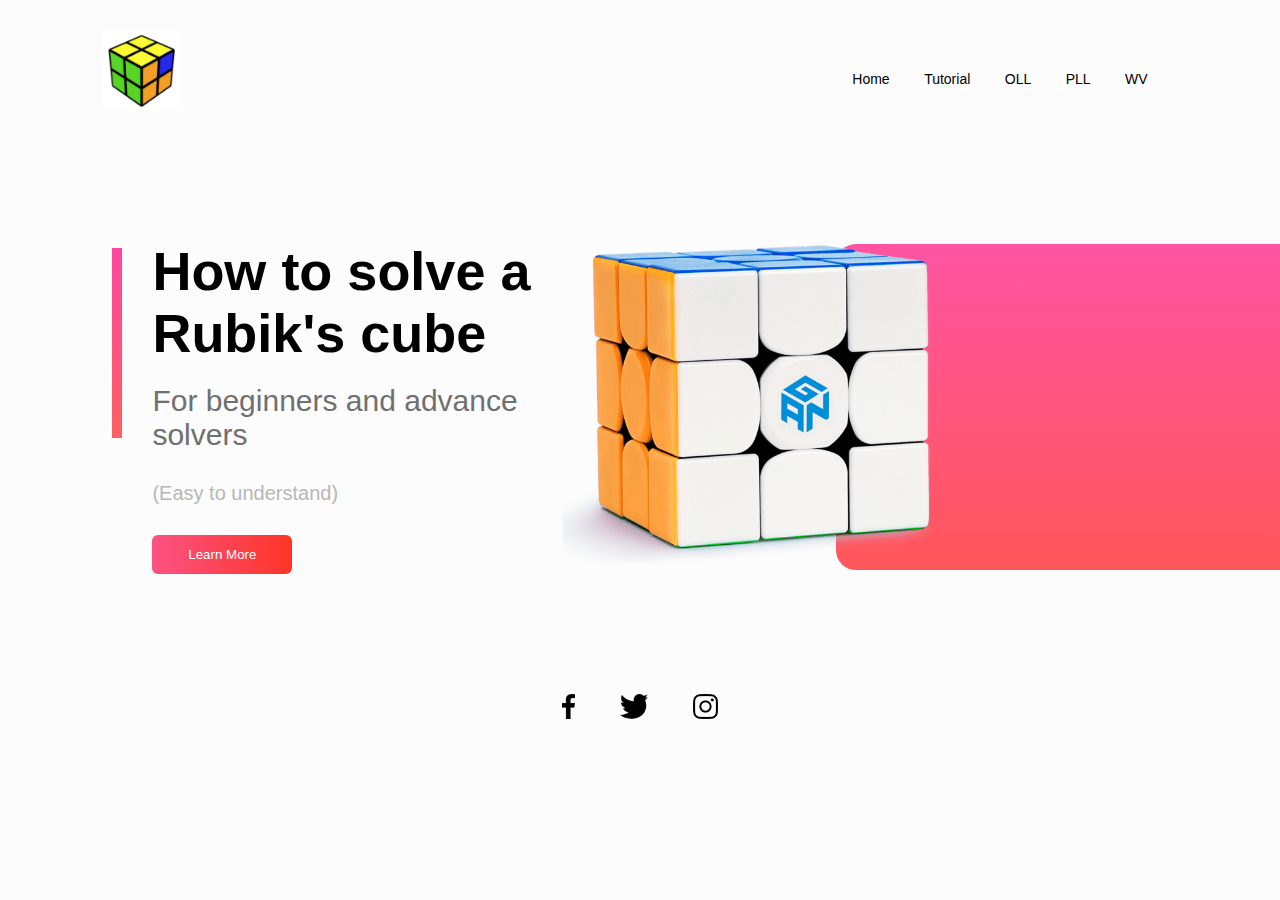
<file: index.html>
<!DOCTYPE html>
<html>
<head>
    <meta name="viewport" content="width=device-width, initial-scale=1.0">
    <title>Rubiks Web</title>
    <link rel="stylesheet" href="style.css">
</head>
<body>
    <div class="container">
        <div class="navbar">
            <img src="img/logo.png" class="logo">
            <nav>
                <ul id="menuList">
                    <li><a href="index.html">Home</a></li>
                    <li><a href="CFOP.html">Tutorial</a></li>
                    <li><a href="oll.html">OLL</a></li>
                    <li><a href="pll.html">PLL</a></li>
                    <li><a href="wv.html">WV</a></li>
                </ul>
            </nav>
            <img src="img/menu.png" class="menu-icon" 
            onclick="togglemenu()">
        </div>

        <div class="row">
            <div class="col-1">
                <h2>How to solve a<br> Rubik's cube</h2>
                <h3>For beginners and advance solvers</h3>
                <p>(Easy to understand)</p>
                <a href="https://www.youtube.com/c/JPerm"><button type="button">Learn More<img src="img/arrow.png"></button></a>
            </div>
            <div class="col-2">
                <img src="img/rubik.png" class="rubik">
                <div class="color-box"></div>
            </div>
        </div>

        <div class="social-links">
            <a href="https://id-id.facebook.com/JPermCubing/"><img src="img/facebook.png"></a>
            <a href="https://twitter.com/jpermofficial?lang=en"><img src="img/tw.png"></a>
            <a href="https://www.instagram.com/jpermofficial/?hl=en"><img src="img/instagram.png"></a>
        </div>



    <script>

        var menuList = document.getElementById("menuList");

        menuList.style.maxHeight = "0px";

        function togglemenu()
        {

            if(menuList.style.maxHeight == "0px")
                {
                    menuList.style.maxHeight = "130px";
                }
            else 
                {
                    menuList.style.maxHeight = "0px";
                }
        }
        
    </script>

</body>
</html>
</file>
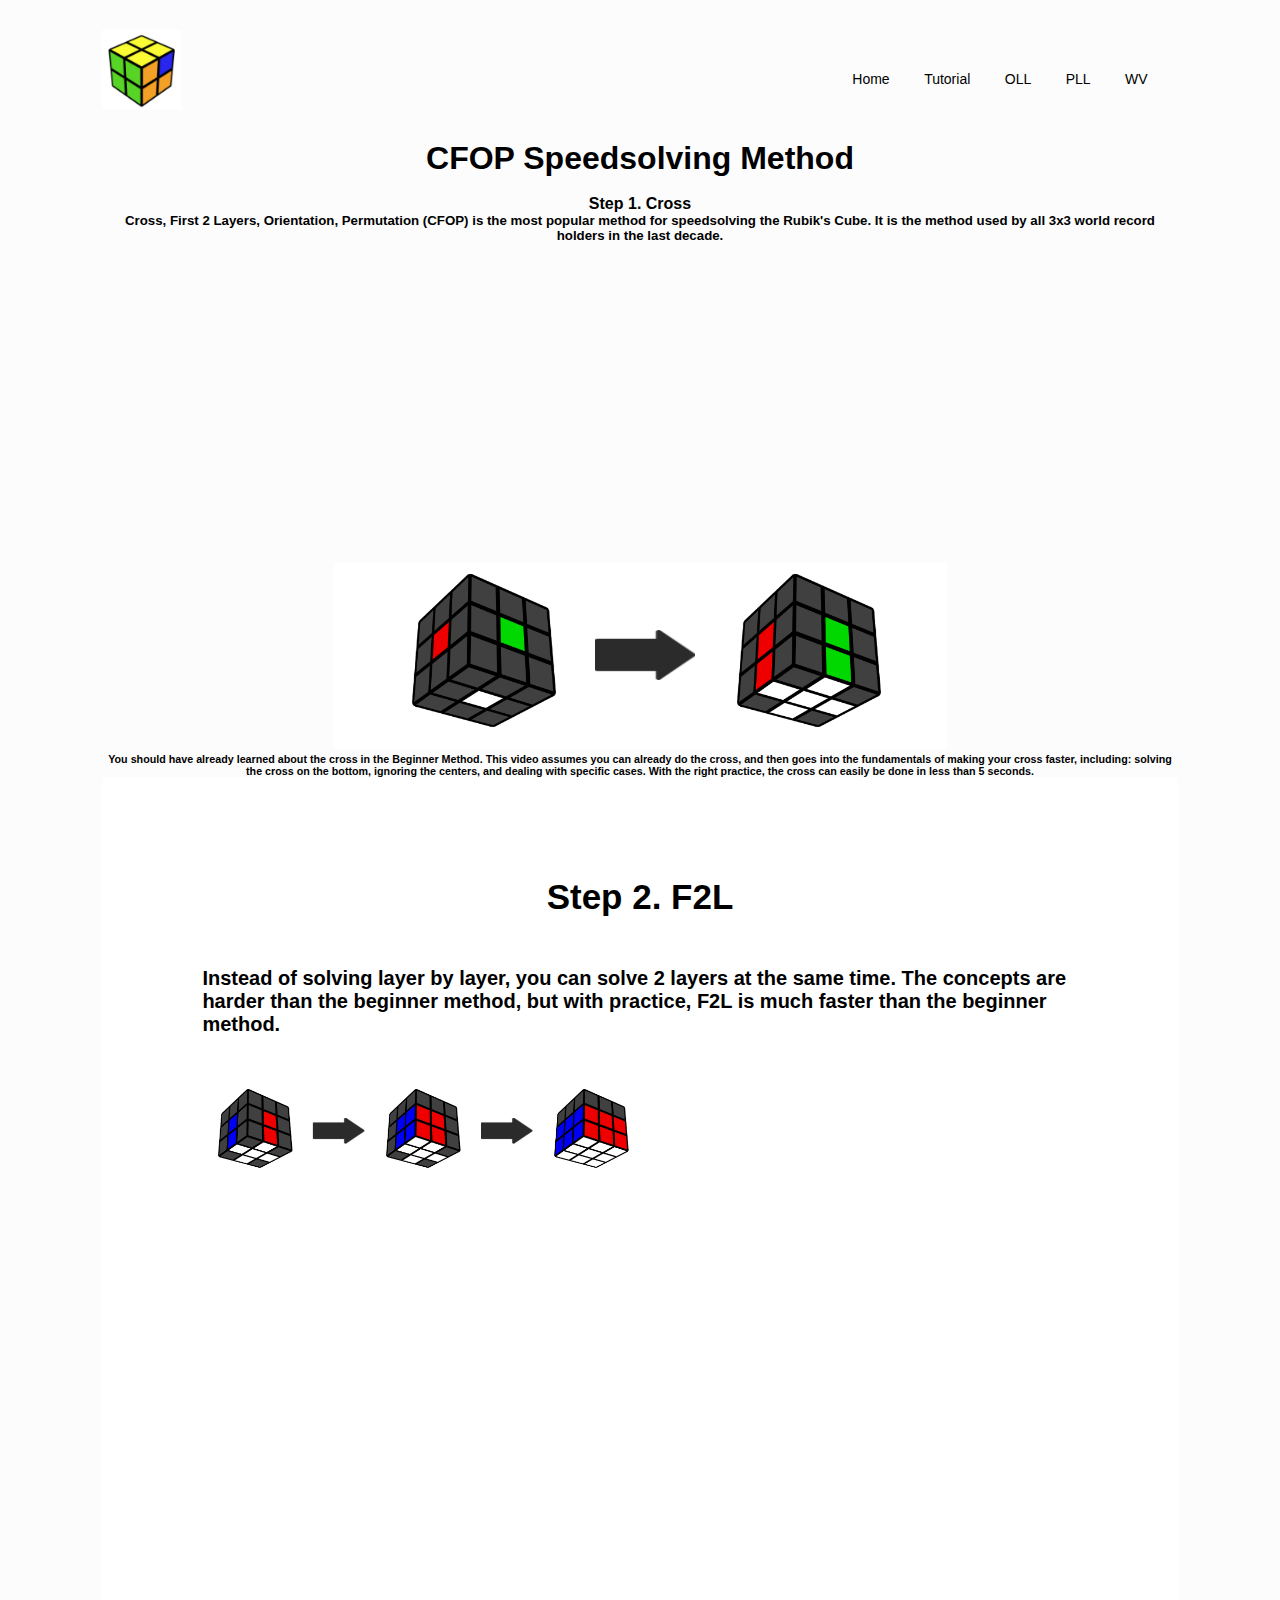
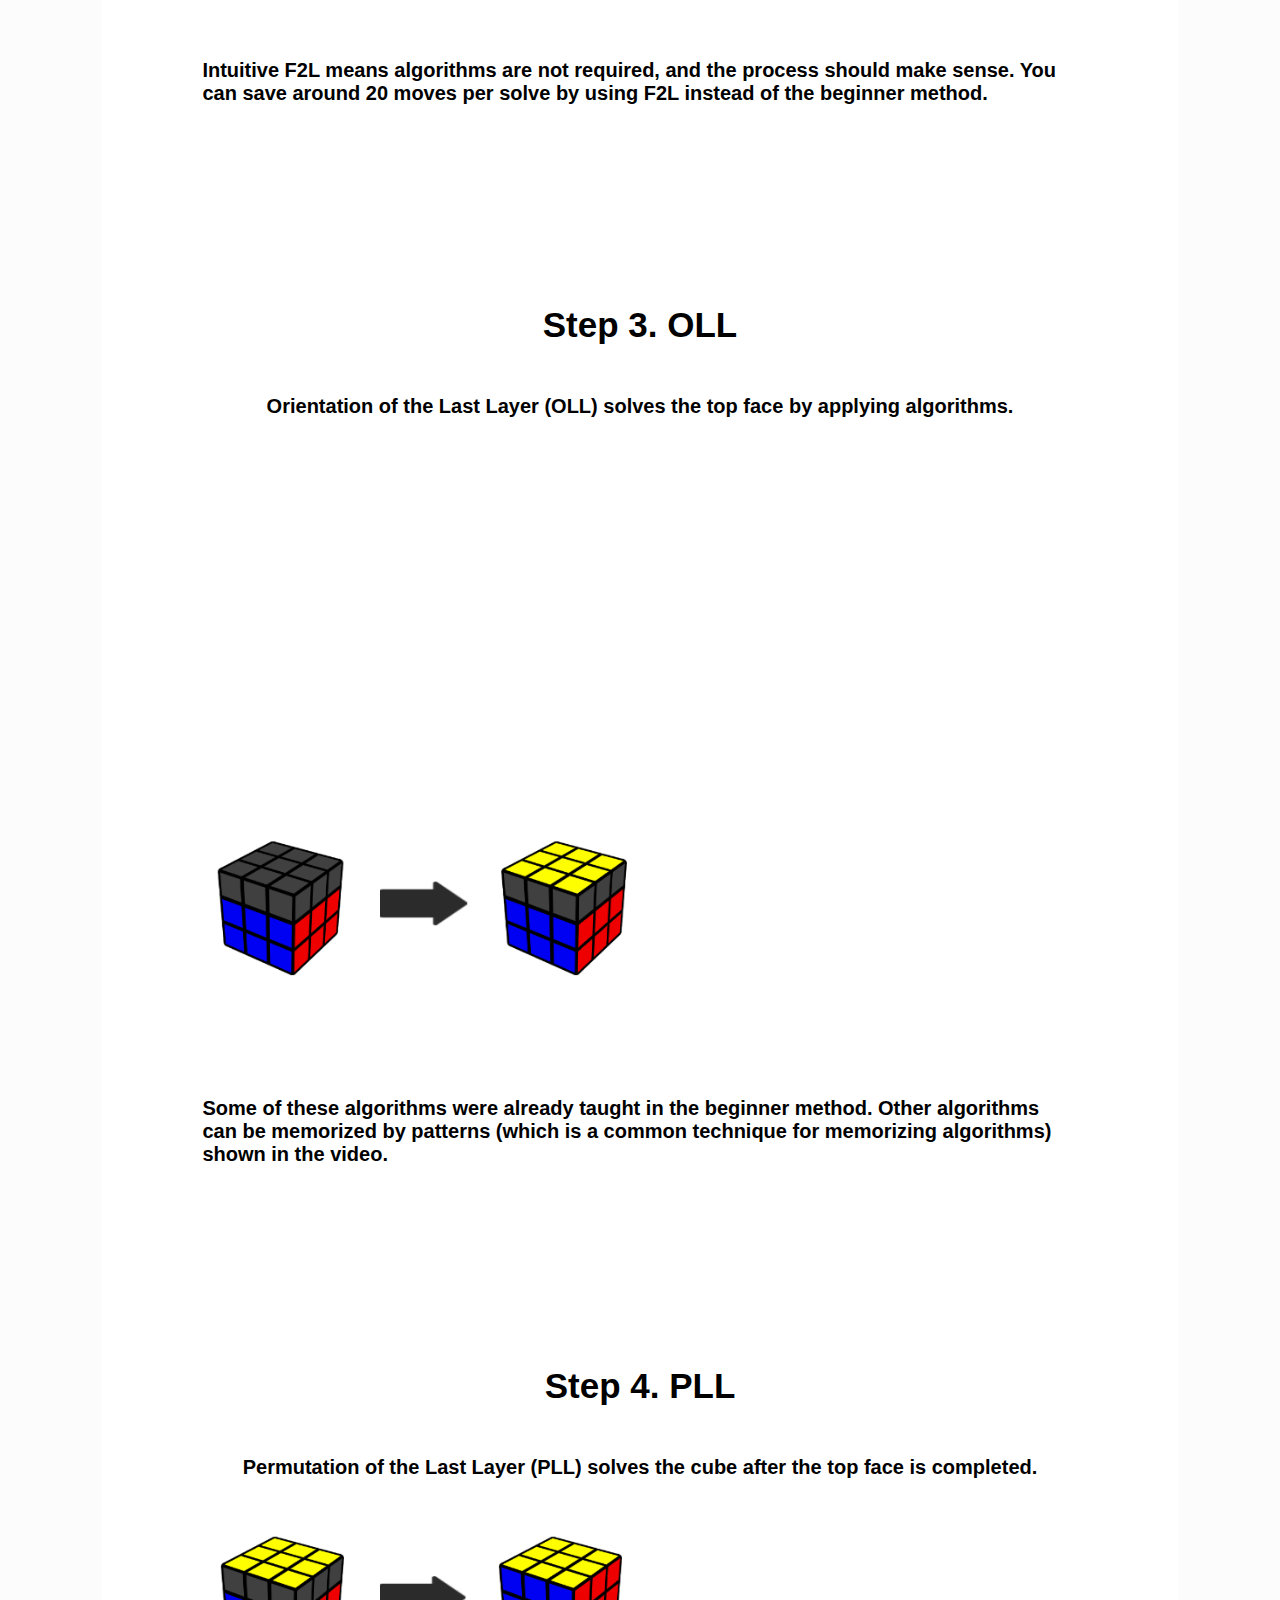
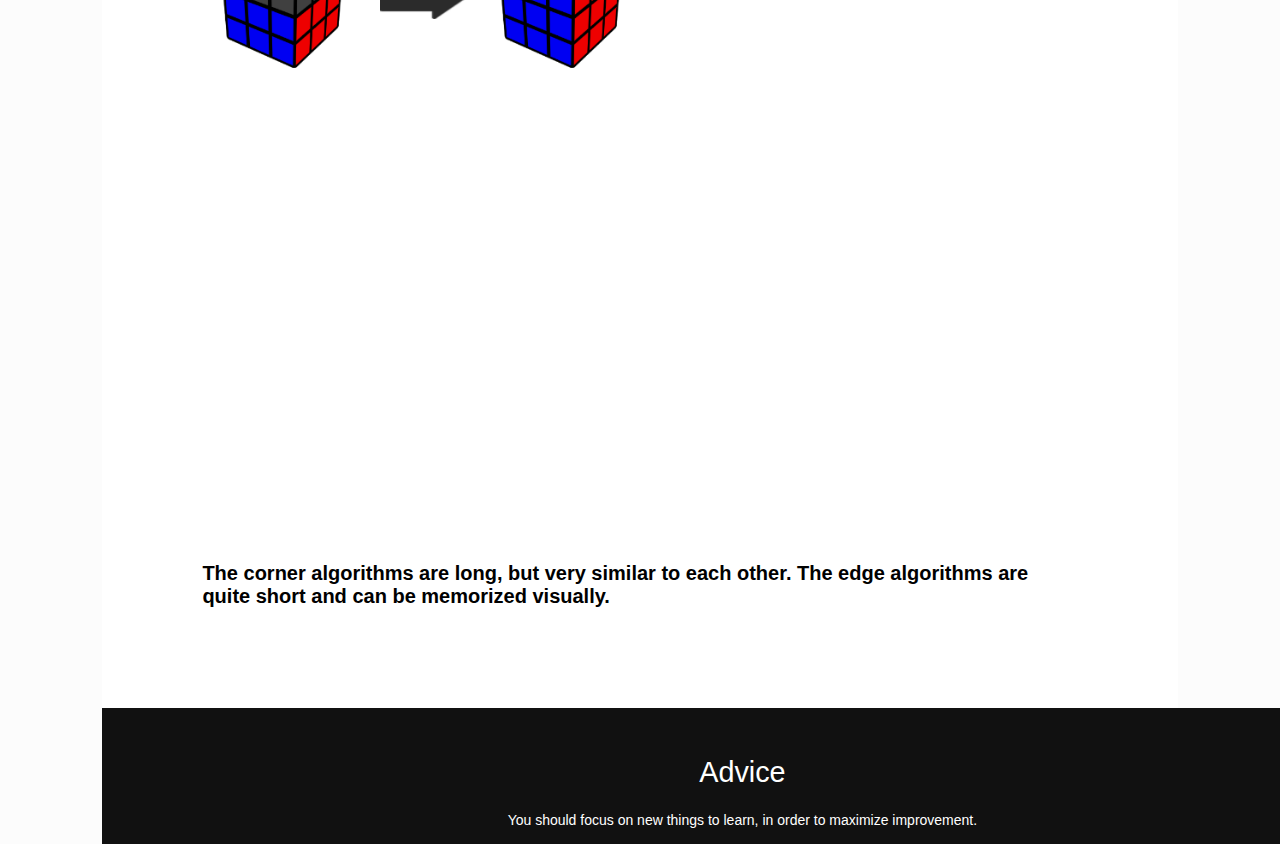
<file: CFOP.html>
<!DOCTYPE html>
<html>
<head>
    <meta name="viewport" content="width=device-width, initial-scale=1.0">
    <title>Rubiks Web</title>
    <link rel="stylesheet" href="style.css">
</head>
<body>
    <div class="container">
        <div class="navbar">
            <img src="img/logo.png" class="logo">
            <nav>
                <ul id="menuList">
                    <li><a href="index.html">Home</a></li>
                    <li><a href="CFOP.html">Tutorial</a></li>
                    <li><a href="oll.html">OLL</a></li>
                    <li><a href="pll.html">PLL</a></li>
                    <li><a href="wv.html">WV</a></li>
                </ul>
            </nav>
            <img src="img/menu.png" class="menu-icon" 
            onclick="togglemenu()">
        </div>
        <div class="text" style="text-align: center;">
            <h1 style="text-align: center;">CFOP Speedsolving Method</h1><br>
            <h4 style="text-align: center;"> Step 1. Cross </h4>
            <h5 >Cross, First 2 Layers, Orientation, Permutation (CFOP) is the most popular method for speedsolving the Rubik's Cube. It is the method used by all 3x3 world record holders in the last decade.
            </h5> 
            <iframe width="560" height="315" src="https://www.youtube.com/embed/IWXpkfwimo0" title="YouTube video player" frameborder="0" allow="accelerometer; autoplay; clipboard-write; encrypted-media; gyroscope; picture-in-picture" allowfullscreen></iframe br>
            <img src="img/cross.png" alt="cross" class="rubiks">
            <h6>You should have already learned about the cross in the Beginner Method.

                This video assumes you can already do the cross, and then goes into the fundamentals of making your cross faster, including: solving the cross on the bottom, ignoring the centers, and dealing with specific cases.
                
                With the right practice, the cross can easily be done in less than 5 seconds.
            </h6>
        </div>
    </section>
    <section>
        <div class="text">
            <h4 style="text-align: center;"> Step 2. F2L </h4>
            <h5>Instead of solving layer by layer, you can solve 2 layers at the same time. The concepts are harder than the beginner method, but with practice, F2L is much faster than the beginner method.</h5> 
            <img src="img/F2L.png" alt="cross" class="rubiks">
            <iframe width="560" height="315" src="https://www.youtube.com/embed/Ar_Zit1VLG0" title="YouTube video player" frameborder="0" allow="accelerometer; autoplay; clipboard-write; encrypted-media; gyroscope; picture-in-picture" allowfullscreen></iframe br>

            <h6>Intuitive F2L means algorithms are not required, and the process should make sense. You can save around 20 moves per solve by using F2L instead of the beginner method.</h6>
        </div>
    </section>
    <section>
        <div class="text">
             <h4 style="text-align: center;"> Step 3. OLL </h4>
             <h5 style="text-align: center;">Orientation of the Last Layer (OLL) solves the top face by applying algorithms.</h5> 
             <iframe width="560" height="315" src="https://www.youtube.com/embed/GhmYBgLoQQg" title="YouTube video player" frameborder="0" allow="accelerometer; autoplay; clipboard-write; encrypted-media; gyroscope; picture-in-picture" allowfullscreen></iframe br>
            <img src="img/OLL.png" alt="cross" class="rubiks">
            <h6>Some of these algorithms were already taught in the beginner method. Other algorithms can be memorized by patterns (which is a common technique for memorizing algorithms) shown in the video.</h6>
         </div>
    </section>
    <section>
        <div class="text">
            <h4 style="text-align: center;"> Step 4. PLL </h4>
            <h5 style="text-align: center;">Permutation of the Last Layer (PLL) solves the cube after the top face is completed.</h5> 
            <img src="img/PLL.png" alt="cross" class="rubiks">
            <iframe width="560" height="315" src="https://www.youtube.com/embed/f_Yor-ydZjs" title="YouTube video player" frameborder="0" allow="accelerometer; autoplay; clipboard-write; encrypted-media; gyroscope; picture-in-picture" allowfullscreen></iframe br>

            <h6>The corner algorithms are long, but very similar to each other. The edge algorithms are quite short and can be memorized visually.</h6>
        </div>
    </section>
    <body>
        <footer>
            <div class="footer-content">
                <h3>Advice</h3>
                <p>You should focus on new things to learn, in order to maximize improvement.</p>
                </ul>
            </div>
        </footer>
    </body>
        <script>

            var menuList = document.getElementById("menuList");
    
            menuList.style.maxHeight = "0px";
    
            function togglemenu()
            {
    
                if(menuList.style.maxHeight == "0px")
                    {
                        menuList.style.maxHeight = "130px";
                    }
                else 
                    {
                        menuList.style.maxHeight = "0px";
                    }
            }
            
        </script>
    
    </body>
    </html>
</file>
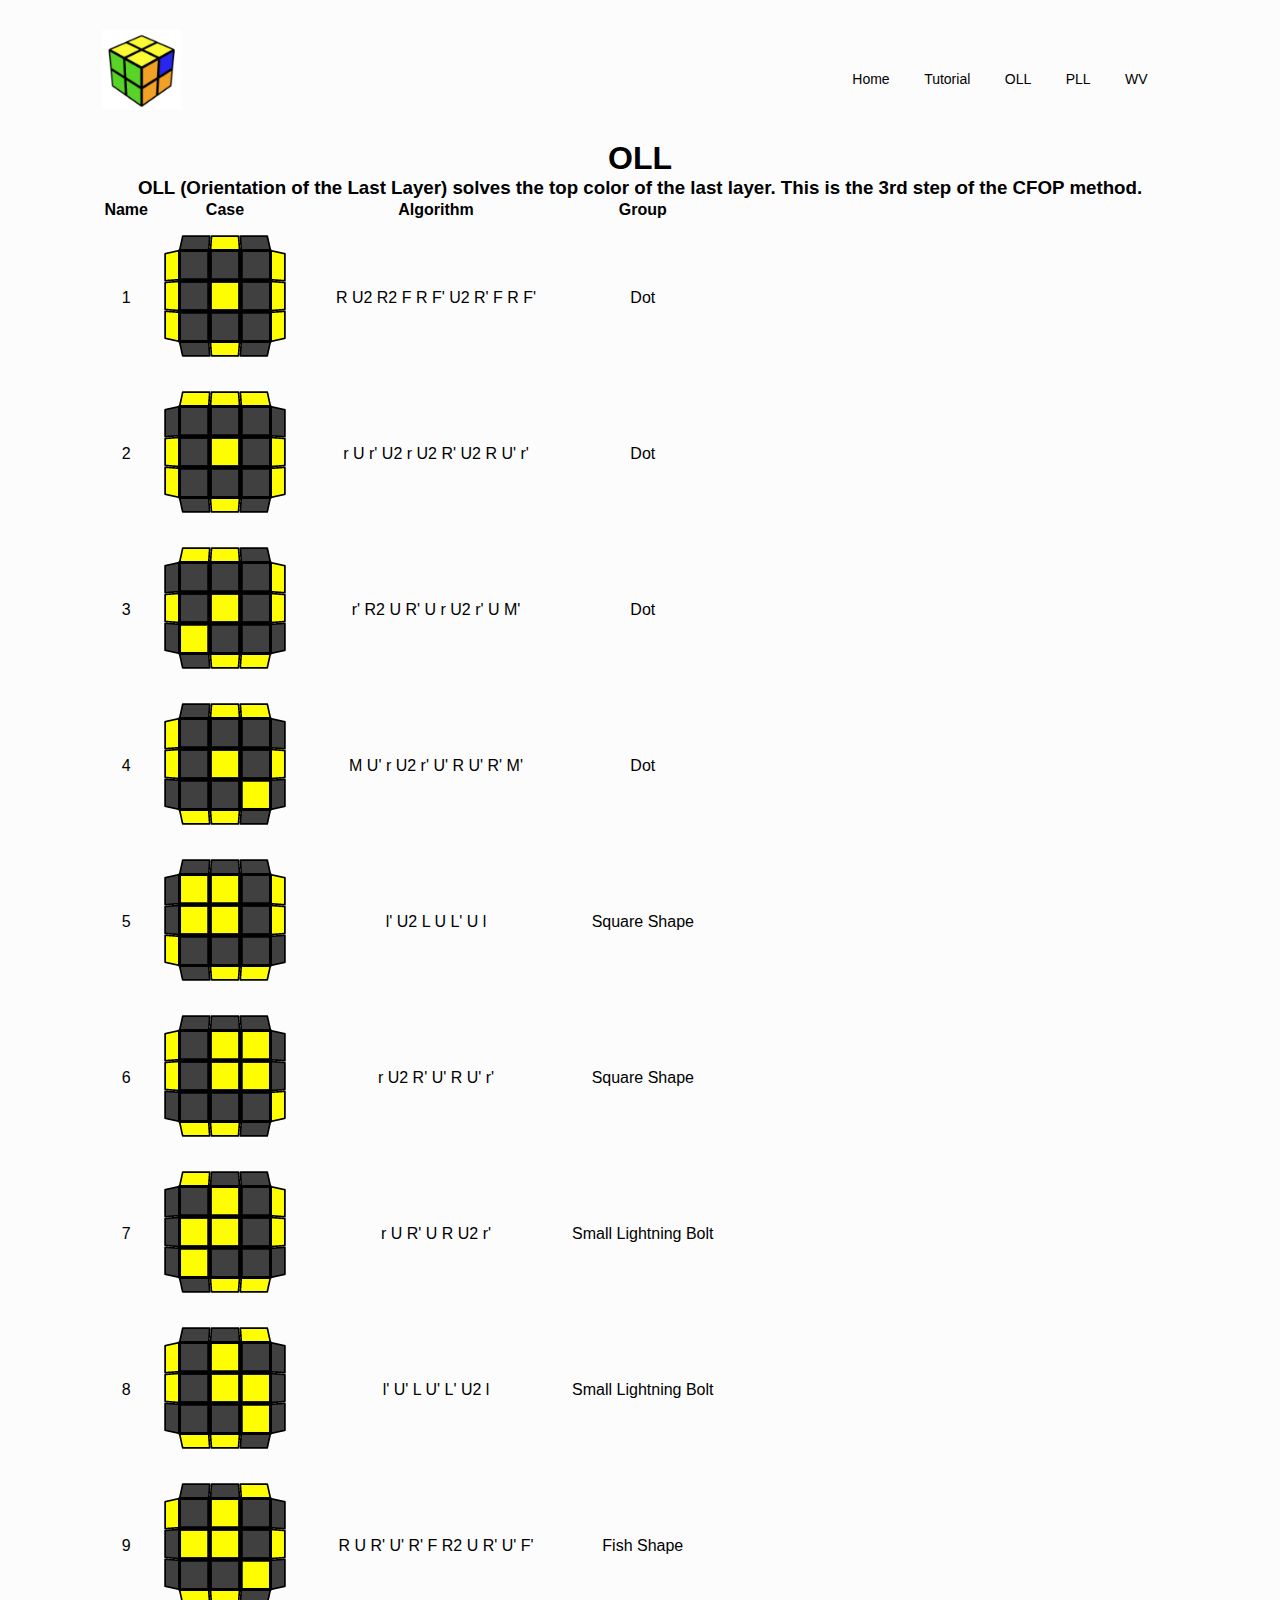
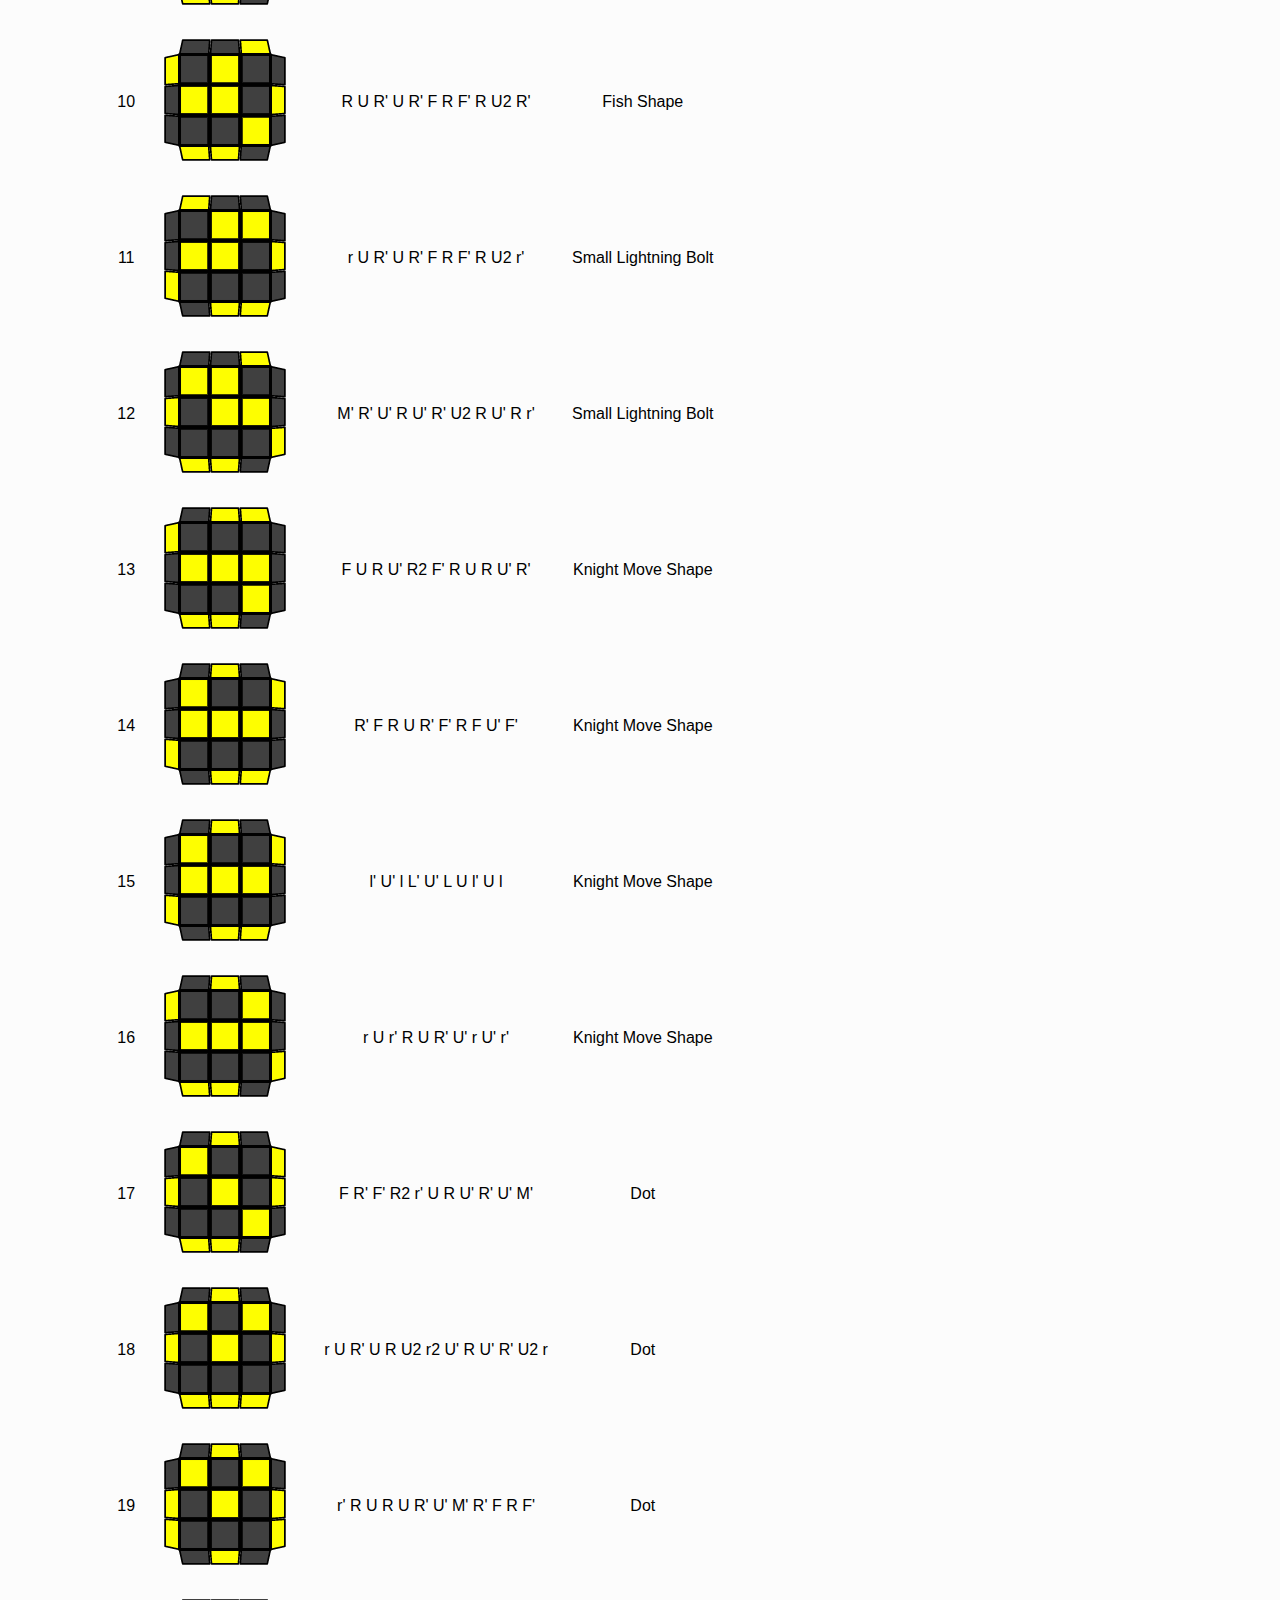
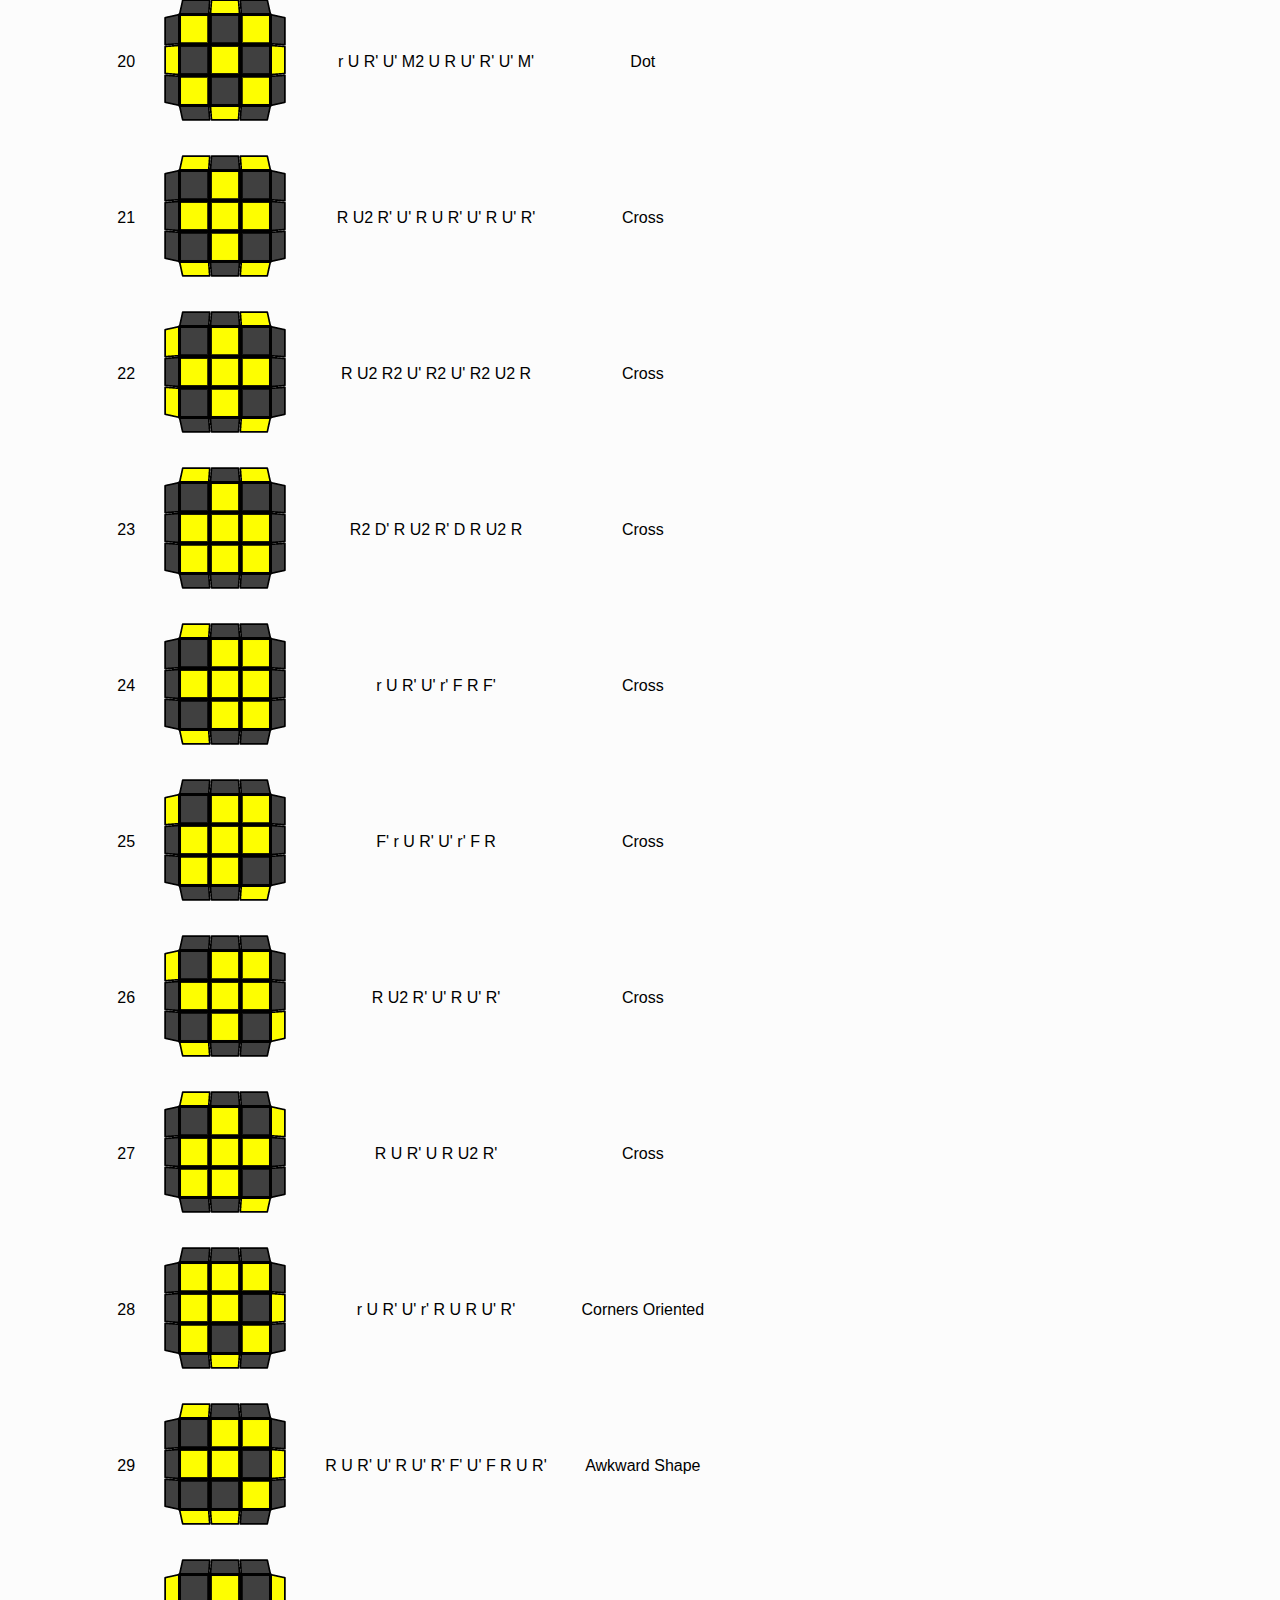
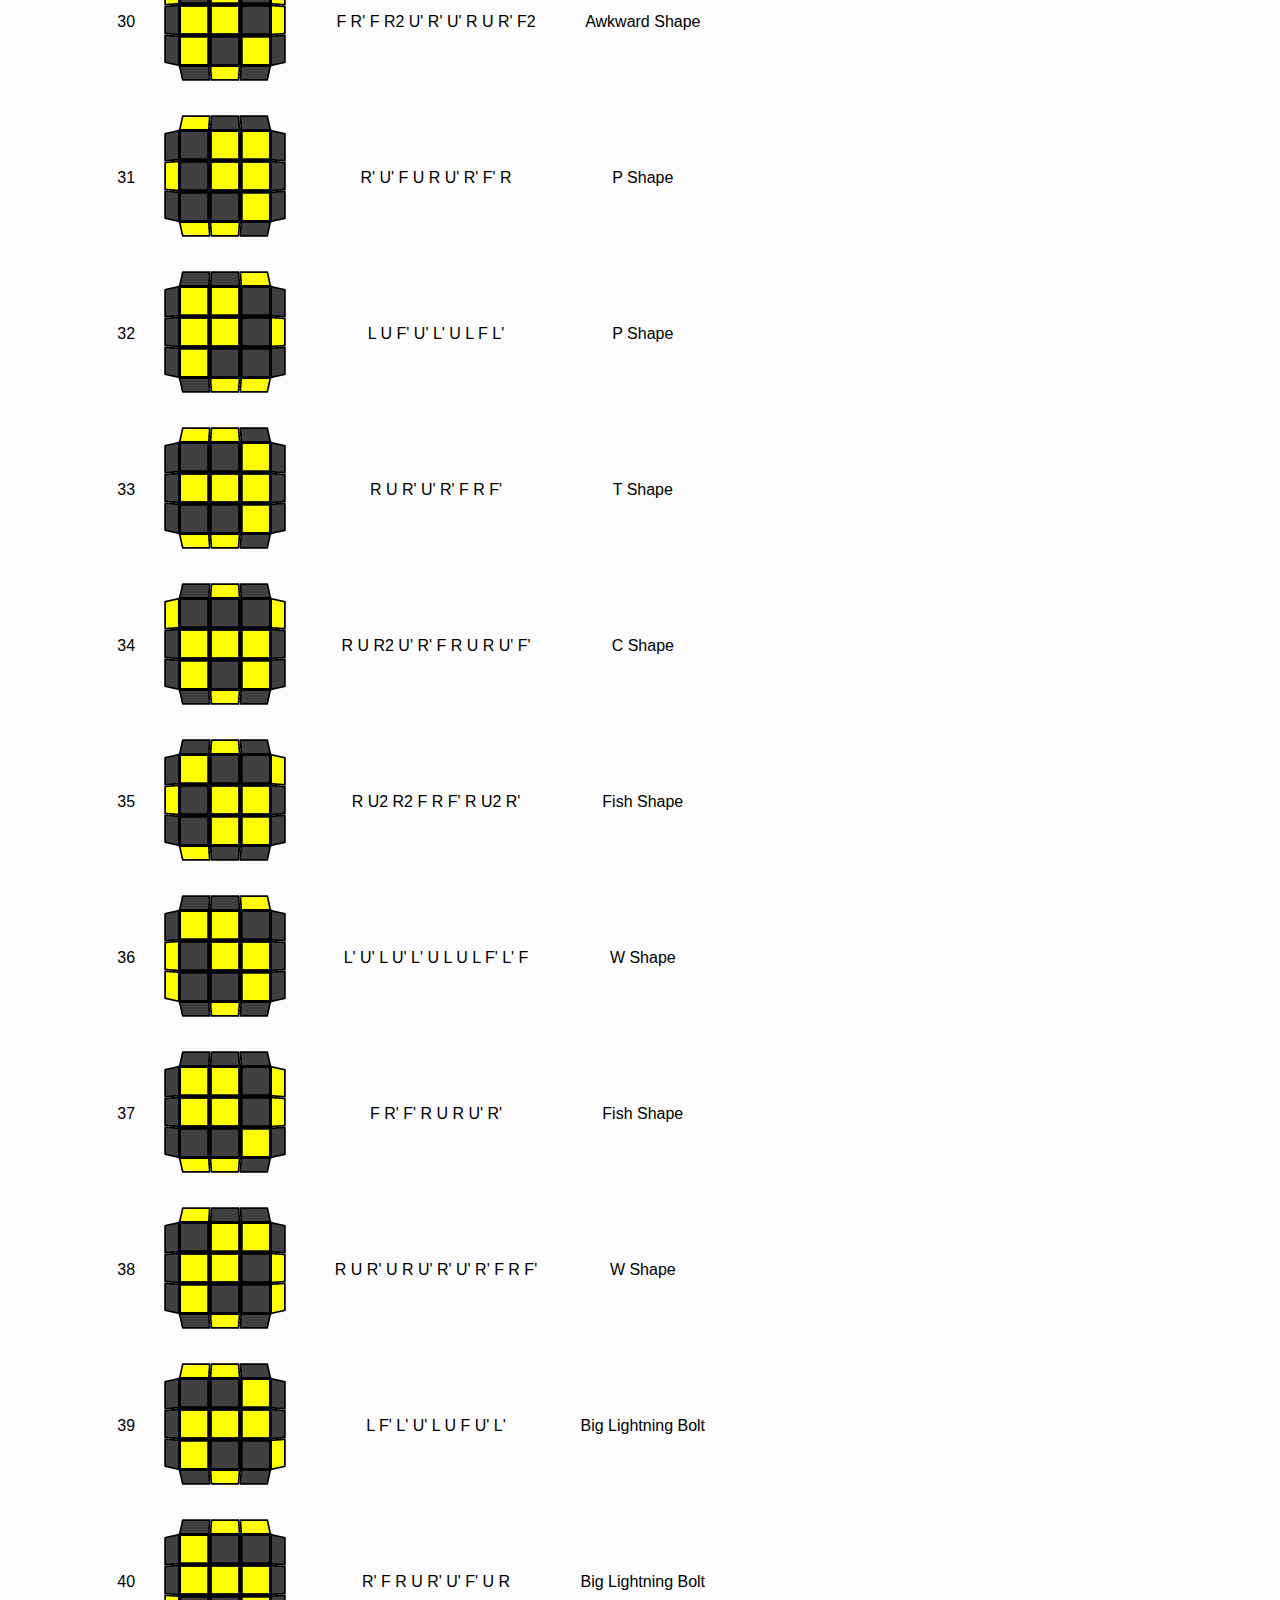
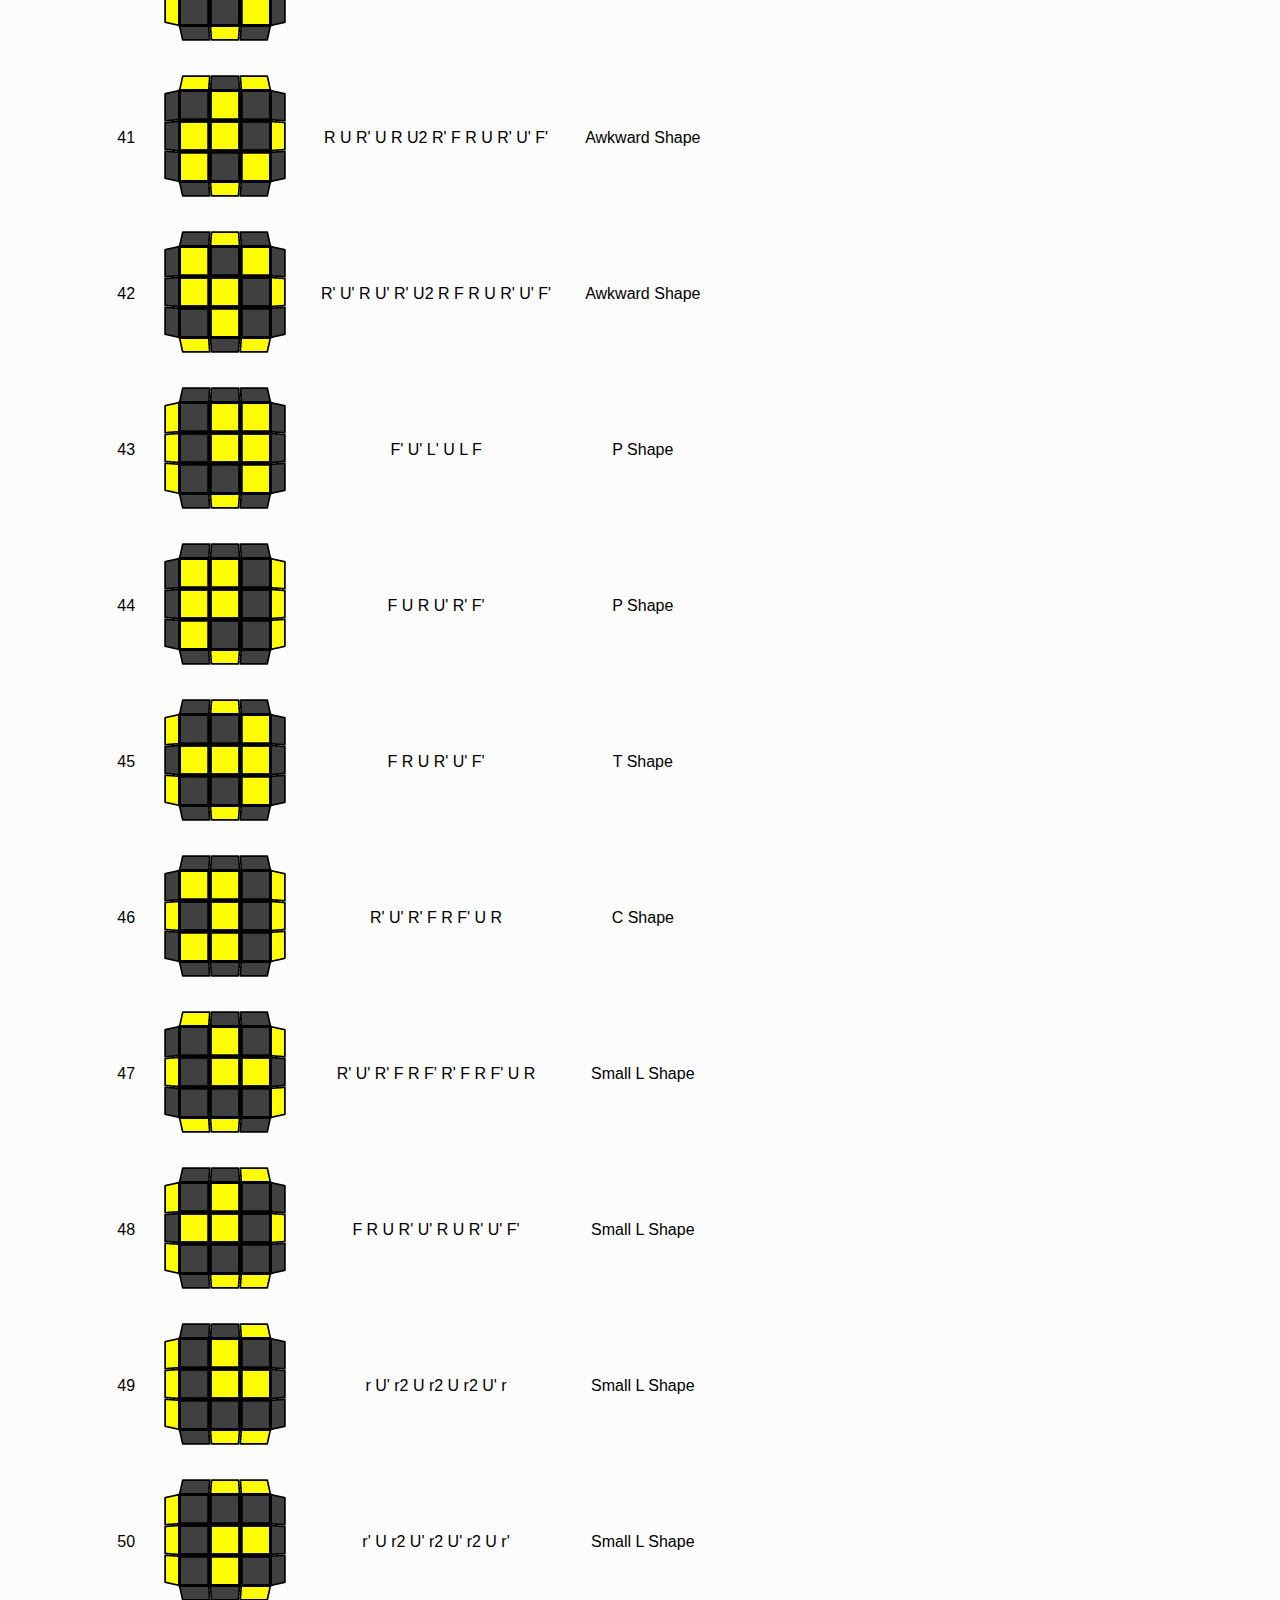
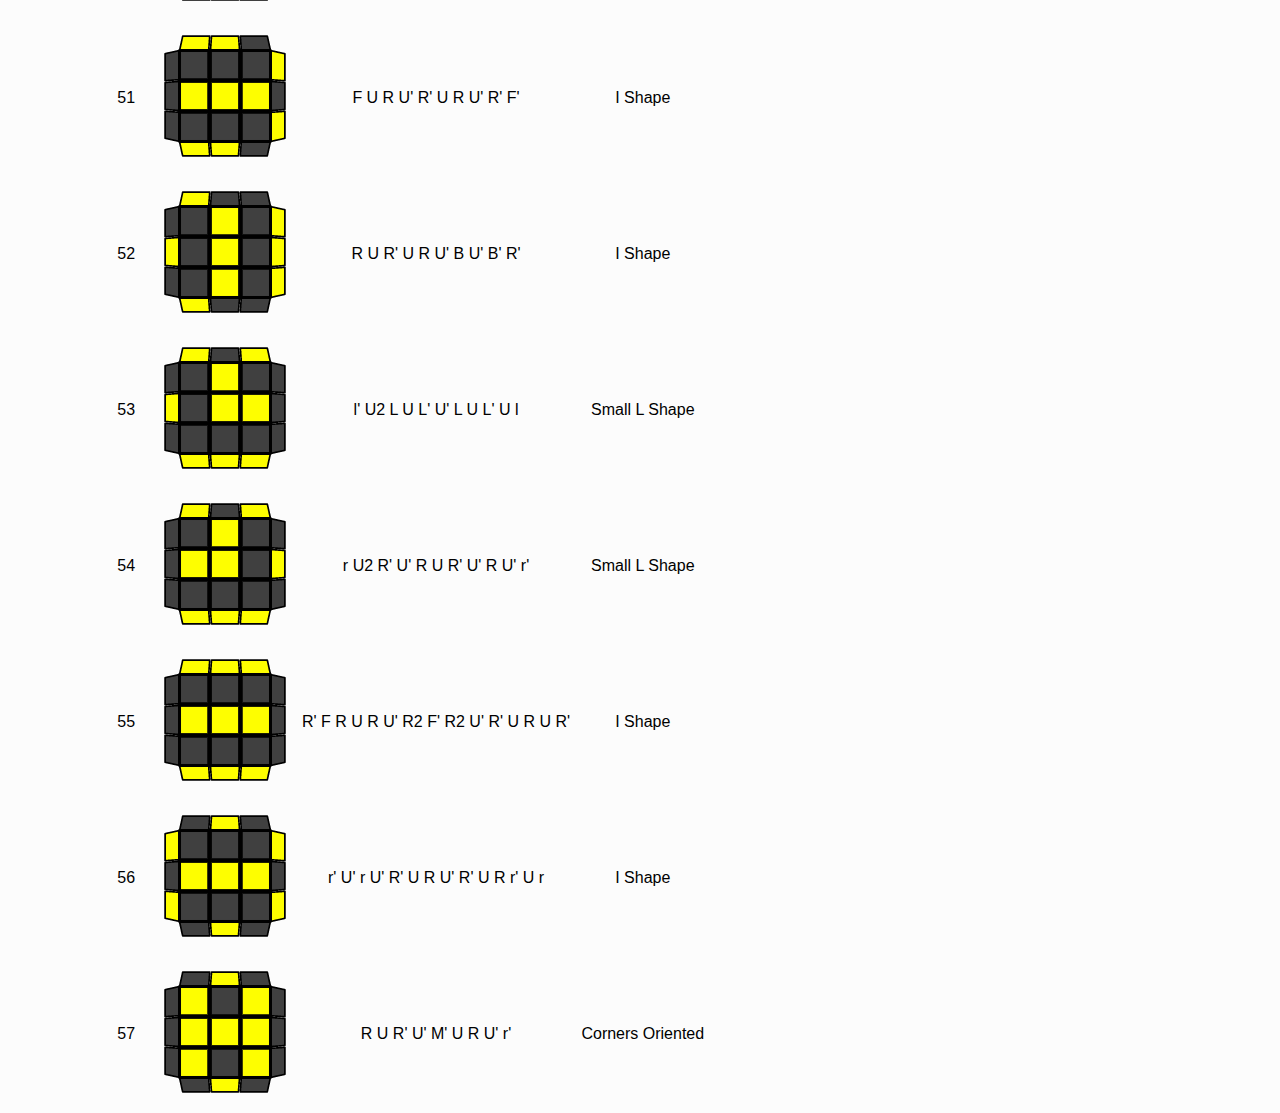
<file: oll.html>
<!DOCTYPE html>
<html>
<head>
    <meta name="viewport" content="width=device-width, initial-scale=1.0">
    <title>Rubiks Web</title>
    <link rel="stylesheet" href="style.css">
</head>
<body>
    <div class="container">
        <div class="navbar">
            <img src="img/logo.png" class="logo">
            <nav>
                <ul id="menuList">
                    <li><a href="index.html">Home</a></li>
                    <li><a href="CFOP.html">Tutorial</a></li>
                    <li><a href="oll.html">OLL</a></li>
                    <li><a href="pll.html">PLL</a></li>
                    <li><a href="wv.html">WV</a></li>
                </ul>
            </nav>
            <img src="img/menu.png" class="menu-icon" 
            onclick="togglemenu()">
        </div>
<div class="content">
            <div class="textBox">
            <h1 style="text-align: center;">OLL</h1>
            <h3 style="text-align: center;">OLL (Orientation of the Last Layer) solves the top color of the last layer. This is the 3rd step of the CFOP method.</h3>
            </div>
            <div class="table">
                <table>
                  <thead>
                    <tr>
                      <th>Name</th>
                      <th>Case</th>
                      <th>Algorithm</th>
                      <th>Group</th>
                    </tr>
                  </thead>
            
                  <tbody>
                    <tr>
                      <td style="text-align: center;">1</td>
                      <td><img src="[data-uri]" alt=""></td>
                      <td style="text-align: center;">R U2 R2 F R F' U2 R' F R F'</td>
                      <td style="text-align: center;">Dot</td>
                      </td>
                    </tr>
            
                    <tr>
                      <td style="text-align: center;">2</td>
                      <td><img src="[data-uri]" alt=""></td>
                      <td style="text-align: center;">r U r' U2 r U2 R' U2 R U' r'</td>
                      <td style="text-align: center;">Dot</td>
                      </td>
                    </tr>
            
            
                    <tr>
                      <td style="text-align: center;">3</td>
                      <td><img src="[data-uri]" alt=""></td>
                      <td style="text-align: center;">r' R2 U R' U r U2 r' U M'</td>
                      <td style="text-align: center;">Dot</td>
                      </td>
                    </tr>
            
                    <tr>
                      <td style="text-align: center;">4</td>
                      <td><img src="[data-uri]" alt=""></td>
                      <td style="text-align: center;">M U' r U2 r' U' R U' R' M'</td>
                      <td style="text-align: center;">Dot</td>
                      </td>
                    </tr>

                    <tr>
                      <td style="text-align: center;">5</td>
                      <td><img src="[data-uri]" alt=""></td>
                      <td style="text-align: center;">l' U2 L U L' U l</td>
                      <td style="text-align: center;">Square Shape</td>
                      </td>
                    </tr>

                    <tr>
                      <td style="text-align: center;">6</td>
                      <td><img src="[data-uri]" alt=""></td>
                      <td style="text-align: center;">r U2 R' U' R U' r'</td>
                      <td style="text-align: center;">Square Shape</td>
                      </td>
                    </tr>

                    <tr>
                      <td style="text-align: center;">7</td>
                      <td><img src="[data-uri]" alt=""></td>
                      <td style="text-align: center;">r U R' U R U2 r'</td>
                      <td style="text-align: center;">Small Lightning Bolt</td>
                      </td>
                    </tr>

                    <tr>
                      <td style="text-align: center;">8</td>
                      <td><img src="[data-uri]" alt=""></td>
                      <td style="text-align: center;">l' U' L U' L' U2 l</td>
                      <td style="text-align: center;">Small Lightning Bolt</td>
                      </td>
                    </tr>

                    <tr>
                      <td style="text-align: center;">9</td>
                      <td><img src="[data-uri]" alt=""></td>
                      <td style="text-align: center;">R U R' U' R' F R2 U R' U' F'</td>
                      <td style="text-align: center;">Fish Shape</td>
                      </td>
                    </tr>

                    <tr>
                      <td style="text-align: center;">10</td>
                      <td><img src="[data-uri]" alt=""></td>
                      <td style="text-align: center;">R U R' U R' F R F' R U2 R'</td>
                      <td style="text-align: center;">Fish Shape</td>
                      </td>
                    </tr>

                    <tr>
                      <td style="text-align: center;">11</td>
                      <td><img src="[data-uri]" alt=""></td>
                      <td style="text-align: center;">r U R' U R' F R F' R U2 r'</td>
                      <td style="text-align: center;">Small Lightning Bolt</td>
                      </td>
                    </tr>

                    <tr>
                      <td style="text-align: center;">12</td>
                      <td><img src="[data-uri]" alt=""></td>
                      <td style="text-align: center;">M' R' U' R U' R' U2 R U' R r'</td>
                      <td style="text-align: center;">Small Lightning Bolt</td>
                      </td>
                    </tr>

                    <tr>
                      <td style="text-align: center;">13</td>
                      <td><img src="[data-uri]" alt=""></td>
                      <td style="text-align: center;">F U R U' R2 F' R U R U' R'</td>
                      <td style="text-align: center;">Knight Move Shape</td>
                      </td>
                    </tr>

                    <tr>
                      <td style="text-align: center;">14</td>
                      <td><img src="[data-uri]" alt=""></td>
                      <td style="text-align: center;">R' F R U R' F' R F U' F'</td>
                      <td style="text-align: center;">Knight Move Shape</td>
                      </td>
                    </tr>

                    <tr>
                      <td style="text-align: center;">15</td>
                      <td><img src="[data-uri]" alt=""></td>
                      <td style="text-align: center;">l' U' l L' U' L U l' U l</td>
                      <td style="text-align: center;">Knight Move Shape</td>
                      </td>
                    </tr>

                    <tr>
                      <td style="text-align: center;">16</td>
                      <td><img src="[data-uri]" alt=""></td>
                      <td style="text-align: center;">r U r' R U R' U' r U' r'</td>
                      <td style="text-align: center;">Knight Move Shape</td>
                      </td>
                    </tr>

                    <tr>
                      <td style="text-align: center;">17</td>
                      <td><img src="[data-uri]" alt=""></td>
                      <td style="text-align: center;">F R' F' R2 r' U R U' R' U' M'</td>
                      <td style="text-align: center;">Dot</td>
                      </td>
                    </tr>

                    <tr>
                      <td style="text-align: center;">18</td>
                      <td><img src="[data-uri]" alt=""></td>
                      <td style="text-align: center;">r U R' U R U2 r2 U' R U' R' U2 r</td>
                      <td style="text-align: center;">Dot</td>
                      </td>
                    </tr>

                    <tr>
                      <td style="text-align: center;">19</td>
                      <td><img src="[data-uri]" alt=""></td>
                      <td style="text-align: center;">r' R U R U R' U' M' R' F R F'</td>
                      <td style="text-align: center;">Dot</td>
                      </td>
                    </tr>

                    <tr>
                      <td style="text-align: center;">20</td>
                      <td><img src="[data-uri]" alt=""></td>
                      <td style="text-align: center;">r U R' U' M2 U R U' R' U' M'</td>
                      <td style="text-align: center;">Dot</td>
                      </td>
                    </tr>

                    <tr>
                      <td style="text-align: center;">21</td>
                      <td><img src="[data-uri]" alt=""></td>
                      <td style="text-align: center;">R U2 R' U' R U R' U' R U' R'</td>
                      <td style="text-align: center;">Cross</td>
                      </td>
                    </tr>

                    <tr>
                      <td style="text-align: center;">22</td>
                      <td><img src="[data-uri]" alt=""></td>
                      <td style="text-align: center;">R U2 R2 U' R2 U' R2 U2 R</td>
                      <td style="text-align: center;">Cross</td>
                      </td>
                    </tr>

                    <tr>
                      <td style="text-align: center;">23</td>
                      <td><img src="[data-uri]" alt=""></td>
                      <td style="text-align: center;">R2 D' R U2 R' D R U2 R</td>
                      <td style="text-align: center;">Cross</td>
                      </td>
                    </tr>

                    <tr>
                      <td style="text-align: center;">24</td>
                      <td><img src="[data-uri]" alt=""></td>
                      <td style="text-align: center;">r U R' U' r' F R F'</td>
                      <td style="text-align: center;">Cross</td>
                      </td>
                    </tr>

                    <tr>
                      <td style="text-align: center;">25</td>
                      <td><img src="[data-uri]" alt=""></td>
                      <td style="text-align: center;">F' r U R' U' r' F R</td>
                      <td style="text-align: center;">Cross</td>
                      </td>
                    </tr>

                    <tr>
                      <td style="text-align: center;">26</td>
                      <td><img src="[data-uri]" alt=""></td>
                      <td style="text-align: center;">R U2 R' U' R U' R'</td>
                      <td style="text-align: center;">Cross</td>
                      </td>
                    </tr>

                    <tr>
                      <td style="text-align: center;">27</td>
                      <td><img src="[data-uri]" alt=""></td>
                      <td style="text-align: center;">R U R' U R U2 R'</td>
                      <td style="text-align: center;">Cross</td>
                      </td>
                    </tr>

                    <tr>
                      <td style="text-align: center;">28</td>
                      <td><img src="[data-uri]" alt=""></td>
                      <td style="text-align: center;">r U R' U' r' R U R U' R'</td>
                      <td style="text-align: center;">Corners Oriented</td>
                      </td>
                    </tr>

                    <tr>
                      <td style="text-align: center;">29</td>
                      <td><img src="[data-uri]" alt=""></td>
                      <td style="text-align: center;">R U R' U' R U' R' F' U' F R U R'</td>
                      <td style="text-align: center;">Awkward Shape</td>
                      </td>
                    </tr>

                    <tr>
                      <td style="text-align: center;">30</td>
                      <td><img src="[data-uri]" alt=""></td>
                      <td style="text-align: center;">F R' F R2 U' R' U' R U R' F2</td>
                      <td style="text-align: center;">Awkward Shape</td>
                      </td>
                    </tr>

                    <tr>
                      <td style="text-align: center;">31</td>
                      <td><img src="[data-uri]" alt=""></td>
                      <td style="text-align: center;">R' U' F U R U' R' F' R</td>
                      <td style="text-align: center;">P Shape</td>
                      </td>
                    </tr>

                    <tr>
                      <td style="text-align: center;">32</td>
                      <td><img src="[data-uri]" alt=""></td>
                      <td style="text-align: center;">L U F' U' L' U L F L'</td>
                      <td style="text-align: center;">P Shape</td>
                      </td>
                    </tr>

                    <tr>
                      <td style="text-align: center;">33</td>
                      <td><img src="[data-uri]" alt=""></td>
                      <td style="text-align: center;">R U R' U' R' F R F'</td>
                      <td style="text-align: center;">T Shape</td>
                      </td>
                    </tr>

                    <tr>
                      <td style="text-align: center;">34</td>
                      <td><img src="[data-uri]" alt=""></td>
                      <td style="text-align: center;">R U R2 U' R' F R U R U' F'</td>
                      <td style="text-align: center;">C Shape</td>
                      </td>
                    </tr>

                    <tr>
                      <td style="text-align: center;">35</td>
                      <td><img src="[data-uri]" alt=""></td>
                      <td style="text-align: center;">R U2 R2 F R F' R U2 R'</td>
                      <td style="text-align: center;">Fish Shape</td>
                      </td>
                    </tr>

                    <tr>
                      <td style="text-align: center;">36</td>
                      <td><img src="[data-uri]" alt=""></td>
                      <td style="text-align: center;">L' U' L U' L' U L U L F' L' F</td>
                      <td style="text-align: center;">W Shape</td>
                      </td>
                    </tr>

                    <tr>
                      <td style="text-align: center;">37</td>
                      <td><img src="[data-uri]" alt=""></td>
                      <td style="text-align: center;">F R' F' R U R U' R'</td>
                      <td style="text-align: center;">Fish Shape</td>
                      </td>
                    </tr>

                    <tr>
                      <td style="text-align: center;">38</td>
                      <td><img src="[data-uri]" alt=""></td>
                      <td style="text-align: center;">R U R' U R U' R' U' R' F R F'</td>
                      <td style="text-align: center;">W Shape</td>
                      </td>
                    </tr>

                    <tr>
                      <td style="text-align: center;">39</td>
                      <td><img src="[data-uri]" alt=""></td>
                      <td style="text-align: center;">L F' L' U' L U F U' L'</td>
                      <td style="text-align: center;">Big Lightning Bolt</td>
                      </td>
                    </tr>

                    <tr>
                      <td style="text-align: center;">40</td>
                      <td><img src="[data-uri]" alt=""></td>
                      <td style="text-align: center;">R' F R U R' U' F' U R</td>
                      <td style="text-align: center;">Big Lightning Bolt</td>
                      </td>
                    </tr>

                    <tr>
                      <td style="text-align: center;">41</td>
                      <td><img src="[data-uri]" alt=""></td>
                      <td style="text-align: center;">R U R' U R U2 R' F R U R' U' F'</td>
                      <td style="text-align: center;">Awkward Shape</td>
                      </td>
                    </tr>

                    <tr>
                      <td style="text-align: center;">42</td>
                      <td><img src="[data-uri]" alt=""></td>
                      <td style="text-align: center;">R' U' R U' R' U2 R F R U R' U' F'</td>
                      <td style="text-align: center;">Awkward Shape</td>
                      </td>
                    </tr>

                    <tr>
                      <td style="text-align: center;">43</td>
                      <td><img src="[data-uri]" alt=""></td>
                      <td style="text-align: center;">F' U' L' U L F</td>
                      <td style="text-align: center;">P Shape</td>
                      </td>
                    </tr>

                    <tr>
                      <td style="text-align: center;">44</td>
                      <td><img src="[data-uri]" alt=""></td>
                      <td style="text-align: center;">F U R U' R' F'</td>
                      <td style="text-align: center;">P Shape</td>
                      </td>
                    </tr>

                    <tr>
                      <td style="text-align: center;">45</td>
                      <td><img src="[data-uri]" alt=""></td>
                      <td style="text-align: center;">F R U R' U' F'</td>
                      <td style="text-align: center;">T Shape</td>
                      </td>
                    </tr>

                    <tr>
                      <td style="text-align: center;">46</td>
                      <td><img src="[data-uri]" alt=""></td>
                      <td style="text-align: center;">R' U' R' F R F' U R</td>
                      <td style="text-align: center;">C Shape</td>
                      </td>
                    </tr>

                    <tr>
                      <td style="text-align: center;">47</td>
                      <td><img src="[data-uri]" alt=""></td>
                      <td style="text-align: center;">R' U' R' F R F' R' F R F' U R</td>
                      <td style="text-align: center;">Small L Shape</td>
                      </td>
                    </tr>

                    <tr>
                      <td style="text-align: center;">48</td>
                      <td><img src="[data-uri]" alt=""></td>
                      <td style="text-align: center;">F R U R' U' R U R' U' F'</td>
                      <td style="text-align: center;">Small L Shape</td>
                      </td>
                    </tr>

                    <tr>
                      <td style="text-align: center;">49</td>
                      <td><img src="[data-uri]" alt=""></td>
                      <td style="text-align: center;">r U' r2 U r2 U r2 U' r</td>
                      <td style="text-align: center;">Small L Shape</td>
                      </td>
                    </tr>

                    <tr>
                      <td style="text-align: center;">50</td>
                      <td><img src="[data-uri]" alt=""></td>
                      <td style="text-align: center;">r' U r2 U' r2 U' r2 U r'</td>
                      <td style="text-align: center;">Small L Shape</td>
                      </td>
                    </tr>

                    <tr>
                      <td style="text-align: center;">51</td>
                      <td><img src="[data-uri]" alt=""></td>
                      <td style="text-align: center;">F U R U' R' U R U' R' F'</td>
                      <td style="text-align: center;">I Shape</td>
                      </td>
                    </tr>

                    <tr>
                      <td style="text-align: center;">52</td>
                      <td><img src="[data-uri]" alt=""></td>
                      <td style="text-align: center;">R U R' U R U' B U' B' R'</td>
                      <td style="text-align: center;">I Shape</td>
                      </td>
                    </tr>

                    <tr>
                      <td style="text-align: center;">53</td>
                      <td><img src="[data-uri]" alt=""></td>
                      <td style="text-align: center;">l' U2 L U L' U' L U L' U l</td>
                      <td style="text-align: center;">Small L Shape</td>
                      </td>
                    </tr>

                    <tr>
                      <td style="text-align: center;">54</td>
                      <td><img src="[data-uri]" alt=""></td>
                      <td style="text-align: center;">r U2 R' U' R U R' U' R U' r'</td>
                      <td style="text-align: center;">Small L Shape</td>
                      </td>
                    </tr>

                    <tr>
                      <td style="text-align: center;">55</td>
                      <td><img src="[data-uri]" alt=""></td>
                      <td style="text-align: center;">R' F R U R U' R2 F' R2 U' R' U R U R'</td>
                      <td style="text-align: center;">I Shape</td>
                      </td>
                    </tr>

                    <tr>
                      <td style="text-align: center;">56</td>
                      <td><img src="[data-uri]" alt=""></td>
                      <td style="text-align: center;">r' U' r U' R' U R U' R' U R r' U r</td>
                      <td style="text-align: center;">I Shape</td>
                      </td>
                    </tr>

                    <tr>
                      <td style="text-align: center;">57</td>
                      <td><img src="[data-uri]" alt=""></td>
                      <td style="text-align: center;">R U R' U' M' U R U' r'</td>
                      <td style="text-align: center;">Corners Oriented</td>
                      </td>
                    </tr>
            
            
                  </tbody>
                </table>
                <body>
                  <script>
      
                    var menuList = document.getElementById("menuList");
            
                    menuList.style.maxHeight = "0px";
            
                    function togglemenu()
                    {
            
                        if(menuList.style.maxHeight == "0px")
                            {
                                menuList.style.maxHeight = "130px";
                            }
                        else 
                            {
                                menuList.style.maxHeight = "0px";
                            }
                    }
                    
                </script>
                </body>
            </div>
</div>
</file>
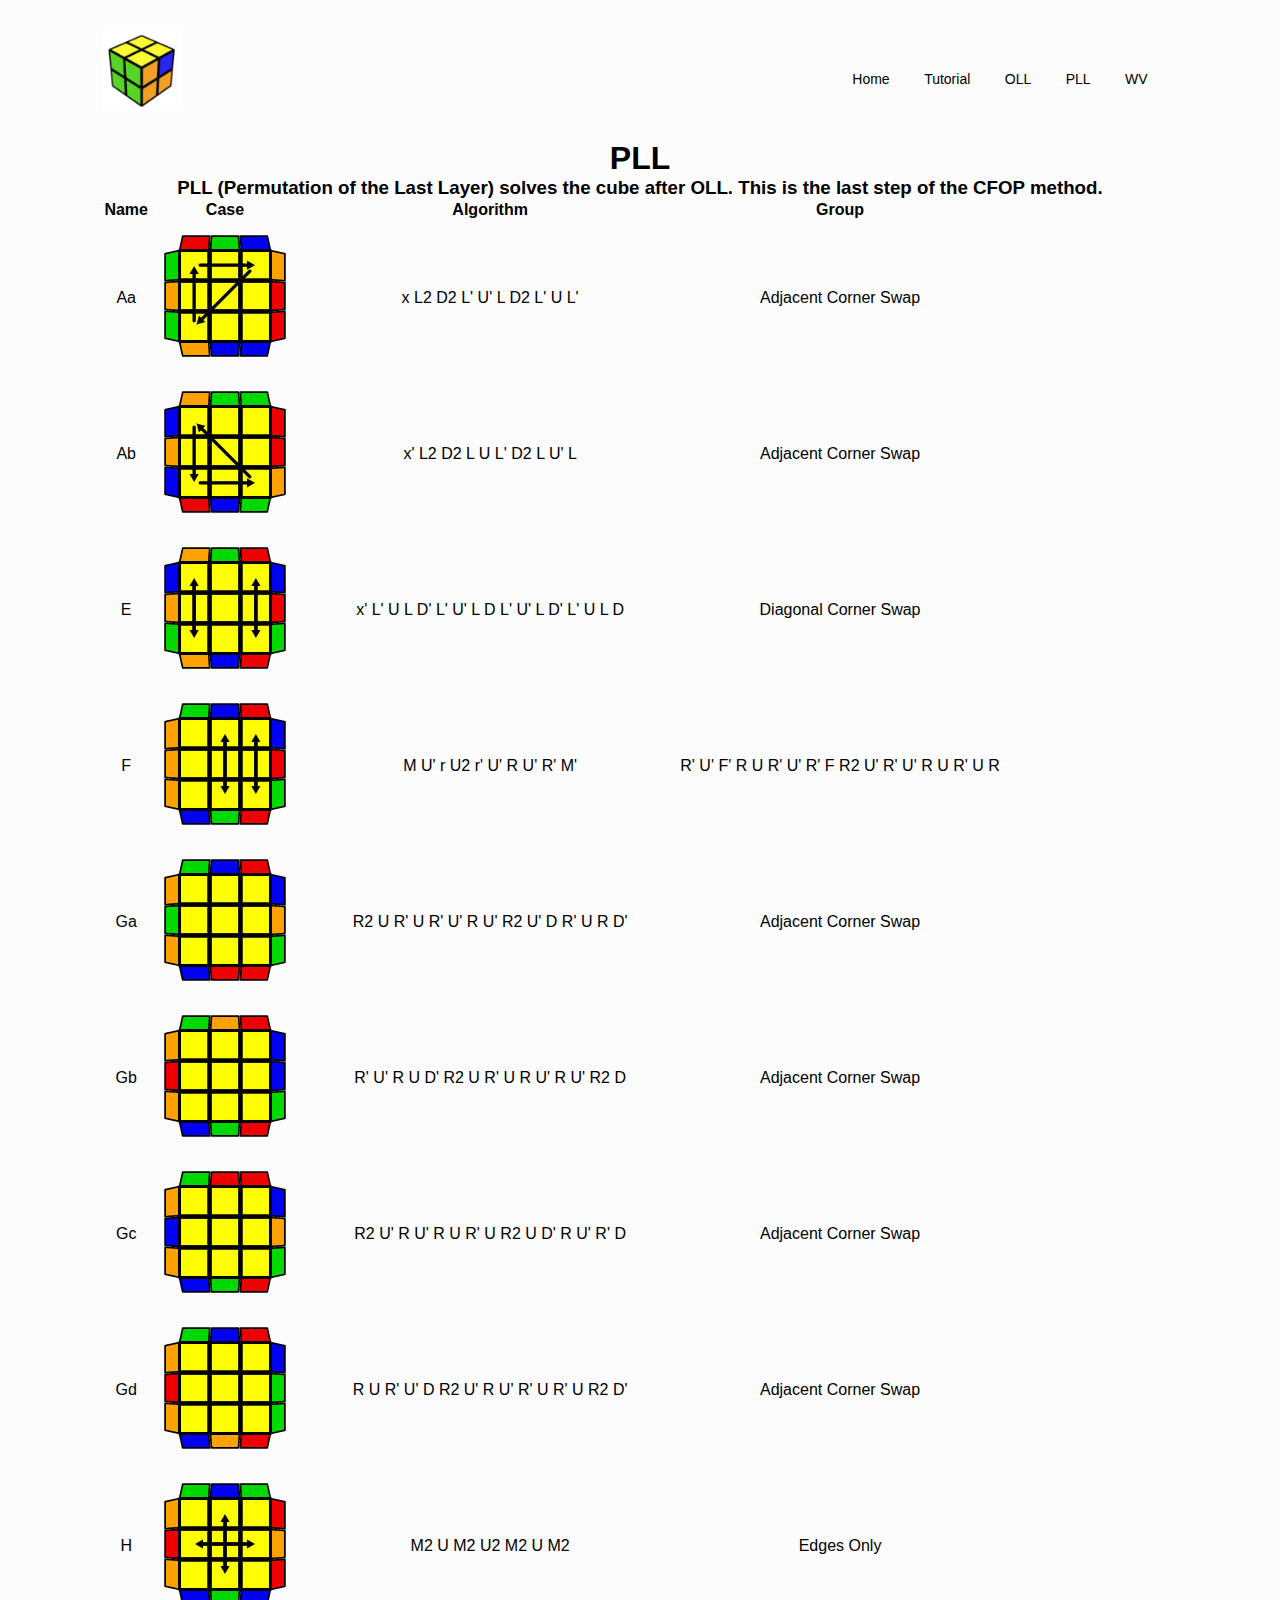
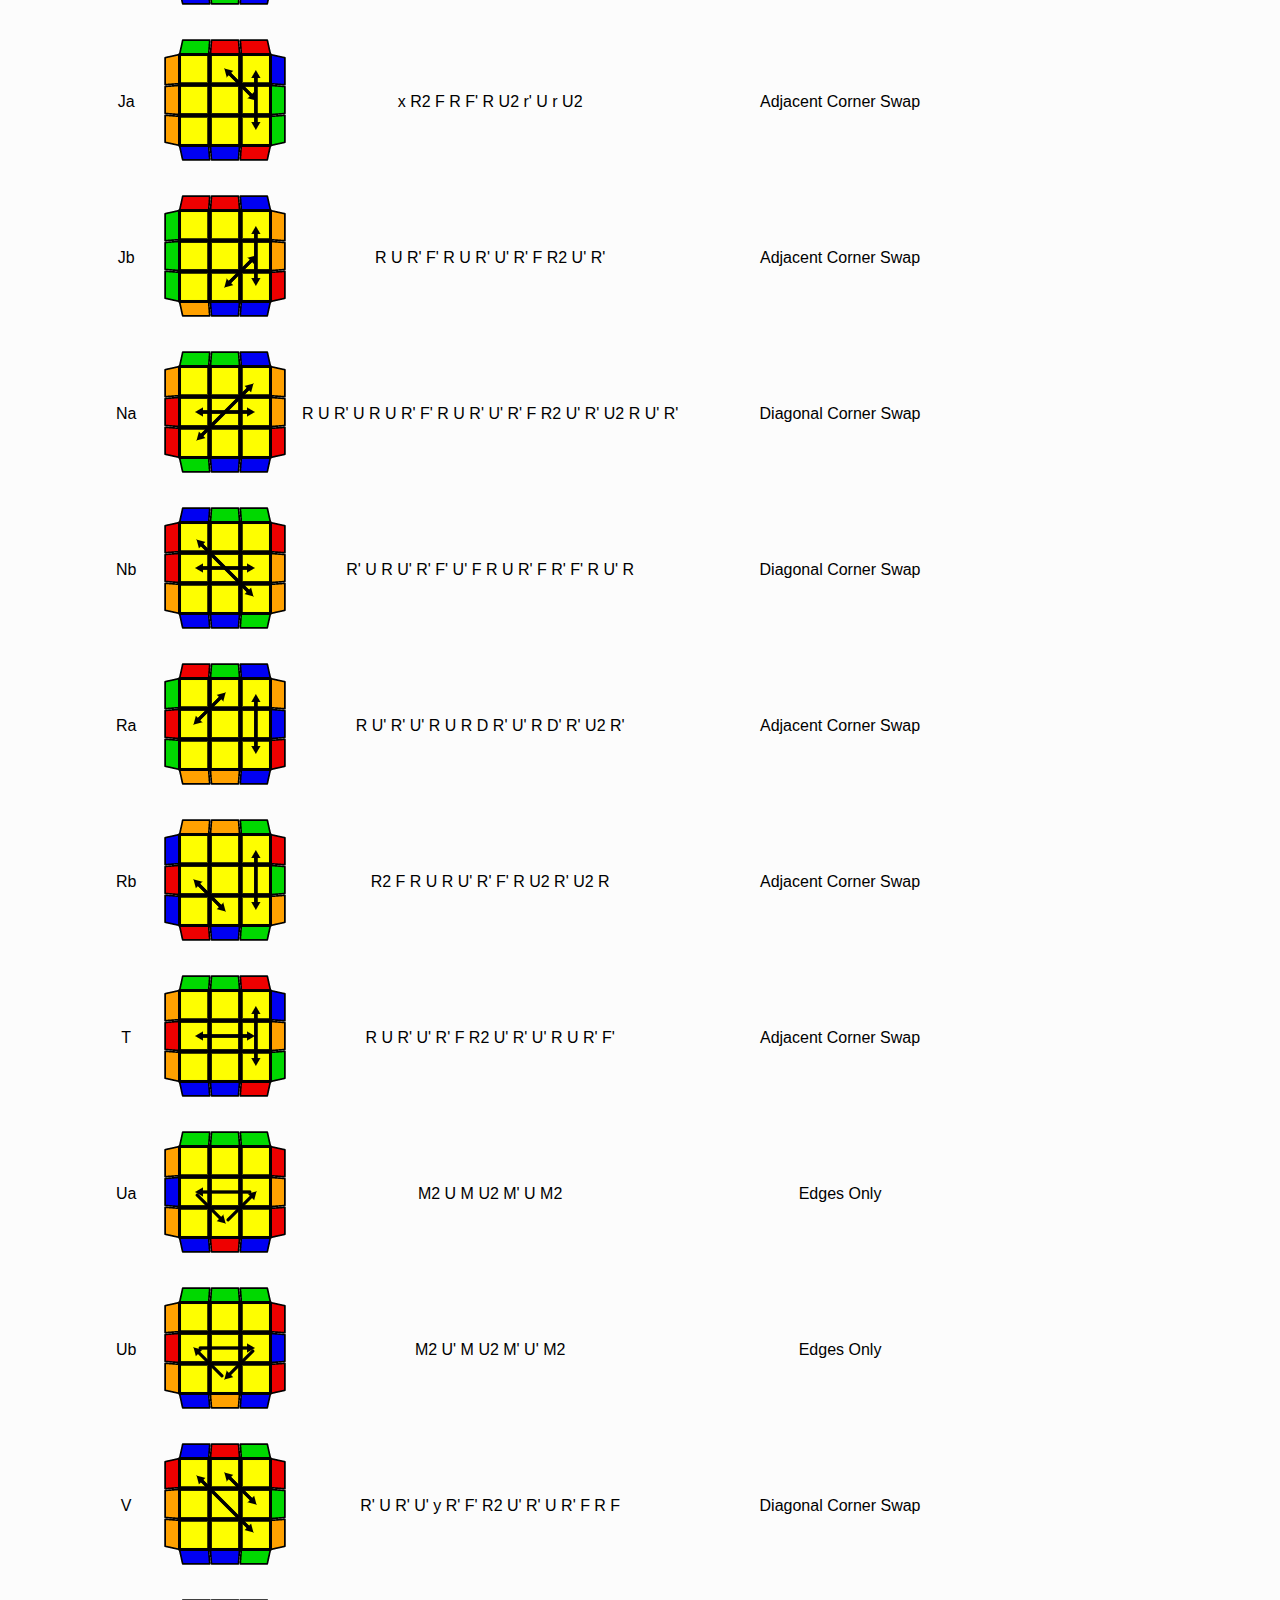
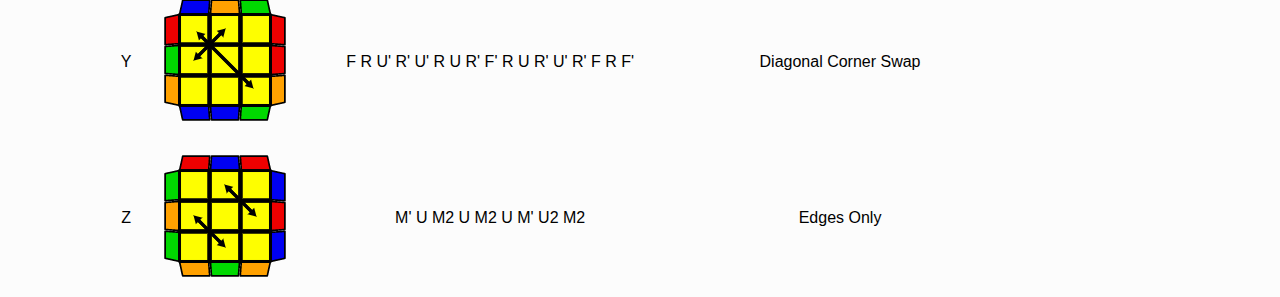
<file: pll.html>
<!DOCTYPE html>
<html>
<head>
    <meta name="viewport" content="width=device-width, initial-scale=1.0">
    <title>Rubiks Web</title>
    <link rel="stylesheet" href="style.css">
</head>
<body>
    <div class="container">
        <div class="navbar">
            <img src="img/logo.png" class="logo">
            <nav>
                <ul id="menuList">
                    <li><a href="index.html">Home</a></li>
                    <li><a href="CFOP.html">Tutorial</a></li>
                    <li><a href="oll.html">OLL</a></li>
                    <li><a href="pll.html">PLL</a></li>
                    <li><a href="wv.html">WV</a></li>
                </ul>
            </nav>
            <img src="img/menu.png" class="menu-icon" 
            onclick="togglemenu()">
        </div>
<div class="content">
            <div class="textBox">
            <h1 style="text-align: center;">PLL</h1>
            <h3 style="text-align: center;">PLL (Permutation of the Last Layer) solves the cube after OLL. This is the last step of the CFOP method.</h3>
            </div>
            <div class="table">
                <table>
                  <thead>
                    <tr>
                      <th>Name</th>
                      <th>Case</th>
                      <th>Algorithm</th>
                      <th>Group</th>
                    </tr>
                  </thead>
            
                  <tbody>
                    <tr>
                      <td style="text-align: center;">Aa</td>
                      <td><img src="[data-uri]" alt=""></td>
                      <td style="text-align: center;">x L2 D2 L' U' L D2 L' U L'</td>
                      <td style="text-align: center;">Adjacent Corner Swap</td>
                      </td>
                    </tr>
            
                    <tr>
                      <td style="text-align: center;">Ab</td>
                      <td><img src="[data-uri]" alt=""></td>
                      <td style="text-align: center;">x' L2 D2 L U L' D2 L U' L</td>
                      <td style="text-align: center;">Adjacent Corner Swap</td>
                      </td>
                    </tr>
            
            
                    <tr>
                      <td style="text-align: center;">E</td>
                      <td><img src="[data-uri]" alt=""></td>
                      <td style="text-align: center;">x' L' U L D' L' U' L D L' U' L D' L' U L D</td>
                      <td style="text-align: center;">Diagonal Corner Swap</td>
                      </td>
                    </tr>
            
                    <tr>
                      <td style="text-align: center;">F</td>
                      <td><img src="[data-uri]" alt=""></td>
                      <td style="text-align: center;">M U' r U2 r' U' R U' R' M'</td>
                      <td style="text-align: center;">R' U' F' R U R' U' R' F R2 U' R' U' R U R' U R</td>
                      </td>
                    </tr>

                    <tr>
                      <td style="text-align: center;">Ga</td>
                      <td><img src="[data-uri]" alt=""></td>
                      <td style="text-align: center;">R2 U R' U R' U' R U' R2 U' D R' U R D'</td>
                      <td style="text-align: center;">Adjacent Corner Swap</td>
                      </td>
                    </tr>

                    <tr>
                      <td style="text-align: center;">Gb</td>
                      <td><img src="[data-uri]" alt=""></td>
                      <td style="text-align: center;">R' U' R U D' R2 U R' U R U' R U' R2 D</td>
                      <td style="text-align: center;">Adjacent Corner Swap</td>
                      </td>
                    </tr>

                    <tr>
                      <td style="text-align: center;">Gc</td>
                      <td><img src="[data-uri]" alt=""></td>
                      <td style="text-align: center;">R2 U' R U' R U R' U R2 U D' R U' R' D</td>
                      <td style="text-align: center;">Adjacent Corner Swap</td>
                      </td>
                    </tr>

                    <tr>
                      <td style="text-align: center;">Gd</td>
                      <td><img src="[data-uri]" alt=""></td>
                      <td style="text-align: center;">R U R' U' D R2 U' R U' R' U R' U R2 D'</td>
                      <td style="text-align: center;">Adjacent Corner Swap</td>
                      </td>
                    </tr>

                    <tr>
                      <td style="text-align: center;">H</td>
                      <td><img src="[data-uri]" alt=""></td>
                      <td style="text-align: center;">M2 U M2 U2 M2 U M2</td>
                      <td style="text-align: center;">Edges Only</td>
                      </td>
                    </tr>

                    <tr>
                      <td style="text-align: center;">Ja</td>
                      <td><img src="[data-uri]" alt=""></td>
                      <td style="text-align: center;">x R2 F R F' R U2 r' U r U2</td>
                      <td style="text-align: center;">Adjacent Corner Swap</td>
                      </td>
                    </tr>

                    <tr>
                      <td style="text-align: center;">Jb</td>
                      <td><img src="[data-uri]" alt=""></td>
                      <td style="text-align: center;">R U R' F' R U R' U' R' F R2 U' R'</td>
                      <td style="text-align: center;">Adjacent Corner Swap</td>
                      </td>
                    </tr>

                    <tr>
                      <td style="text-align: center;">Na</td>
                      <td><img src="[data-uri]" alt=""></td>
                      <td style="text-align: center;">R U R' U R U R' F' R U R' U' R' F R2 U' R' U2 R U' R'</td>
                      <td style="text-align: center;">Diagonal Corner Swap</td>
                      </td>
                    </tr>

                    <tr>
                      <td style="text-align: center;">Nb</td>
                      <td><img src="[data-uri]" alt=""></td>
                      <td style="text-align: center;">R' U R U' R' F' U' F R U R' F R' F' R U' R</td>
                      <td style="text-align: center;">Diagonal Corner Swap</td>
                      </td>
                    </tr>

                    <tr>
                      <td style="text-align: center;">Ra</td>
                      <td><img src="[data-uri]" alt=""></td>
                      <td style="text-align: center;">R U' R' U' R U R D R' U' R D' R' U2 R'</td>
                      <td style="text-align: center;">Adjacent Corner Swap</td>
                      </td>
                    </tr>

                    <tr>
                      <td style="text-align: center;">Rb</td>
                      <td><img src="[data-uri]" alt=""></td>
                      <td style="text-align: center;">R2 F R U R U' R' F' R U2 R' U2 R</td>
                      <td style="text-align: center;">Adjacent Corner Swap</td>
                      </td>
                    </tr>

                    <tr>
                      <td style="text-align: center;">T</td>
                      <td><img src="[data-uri]" alt=""></td>
                      <td style="text-align: center;">R U R' U' R' F R2 U' R' U' R U R' F'</td>
                      <td style="text-align: center;">Adjacent Corner Swap</td>
                      </td>
                    </tr>

                    <tr>
                      <td style="text-align: center;">Ua</td>
                      <td><img src="[data-uri]" alt=""></td>
                      <td style="text-align: center;">M2 U M U2 M' U M2</td>
                      <td style="text-align: center;">Edges Only</td>
                      </td>
                    </tr>

                    <tr>
                      <td style="text-align: center;">Ub</td>
                      <td><img src="[data-uri]" alt=""></td>
                      <td style="text-align: center;">M2 U' M U2 M' U' M2</td>
                      <td style="text-align: center;">Edges Only</td>
                      </td>
                    </tr>

                    <tr>
                      <td style="text-align: center;">V</td>
                      <td><img src="[data-uri]" alt=""></td>
                      <td style="text-align: center;">R' U R' U' y R' F' R2 U' R' U R' F R F</td>
                      <td style="text-align: center;">Diagonal Corner Swap</td>
                      </td>
                    </tr>

                    <tr>
                      <td style="text-align: center;">Y</td>
                      <td><img src="[data-uri]" alt=""></td>
                      <td style="text-align: center;">F R U' R' U' R U R' F' R U R' U' R' F R F'</td>
                      <td style="text-align: center;">Diagonal Corner Swap</td>
                      </td>
                    </tr>

                    <tr>
                      <td style="text-align: center;">Z</td>
                      <td><img src="[data-uri]" alt=""></td>
                      <td style="text-align: center;">M' U M2 U M2 U M' U2 M2</td>
                      <td style="text-align: center;">Edges Only</td>
                      </td>
                    </tr>
                  </tbody>     
                </table>
              </body>
              <script>
      
                  var menuList = document.getElementById("menuList");
          
                  menuList.style.maxHeight = "0px";
          
                  function togglemenu()
                  {
          
                      if(menuList.style.maxHeight == "0px")
                          {
                              menuList.style.maxHeight = "130px";
                          }
                      else 
                          {
                              menuList.style.maxHeight = "0px";
                          }
                  }
                  
              </script>
          
          </body>
</div>
</file>
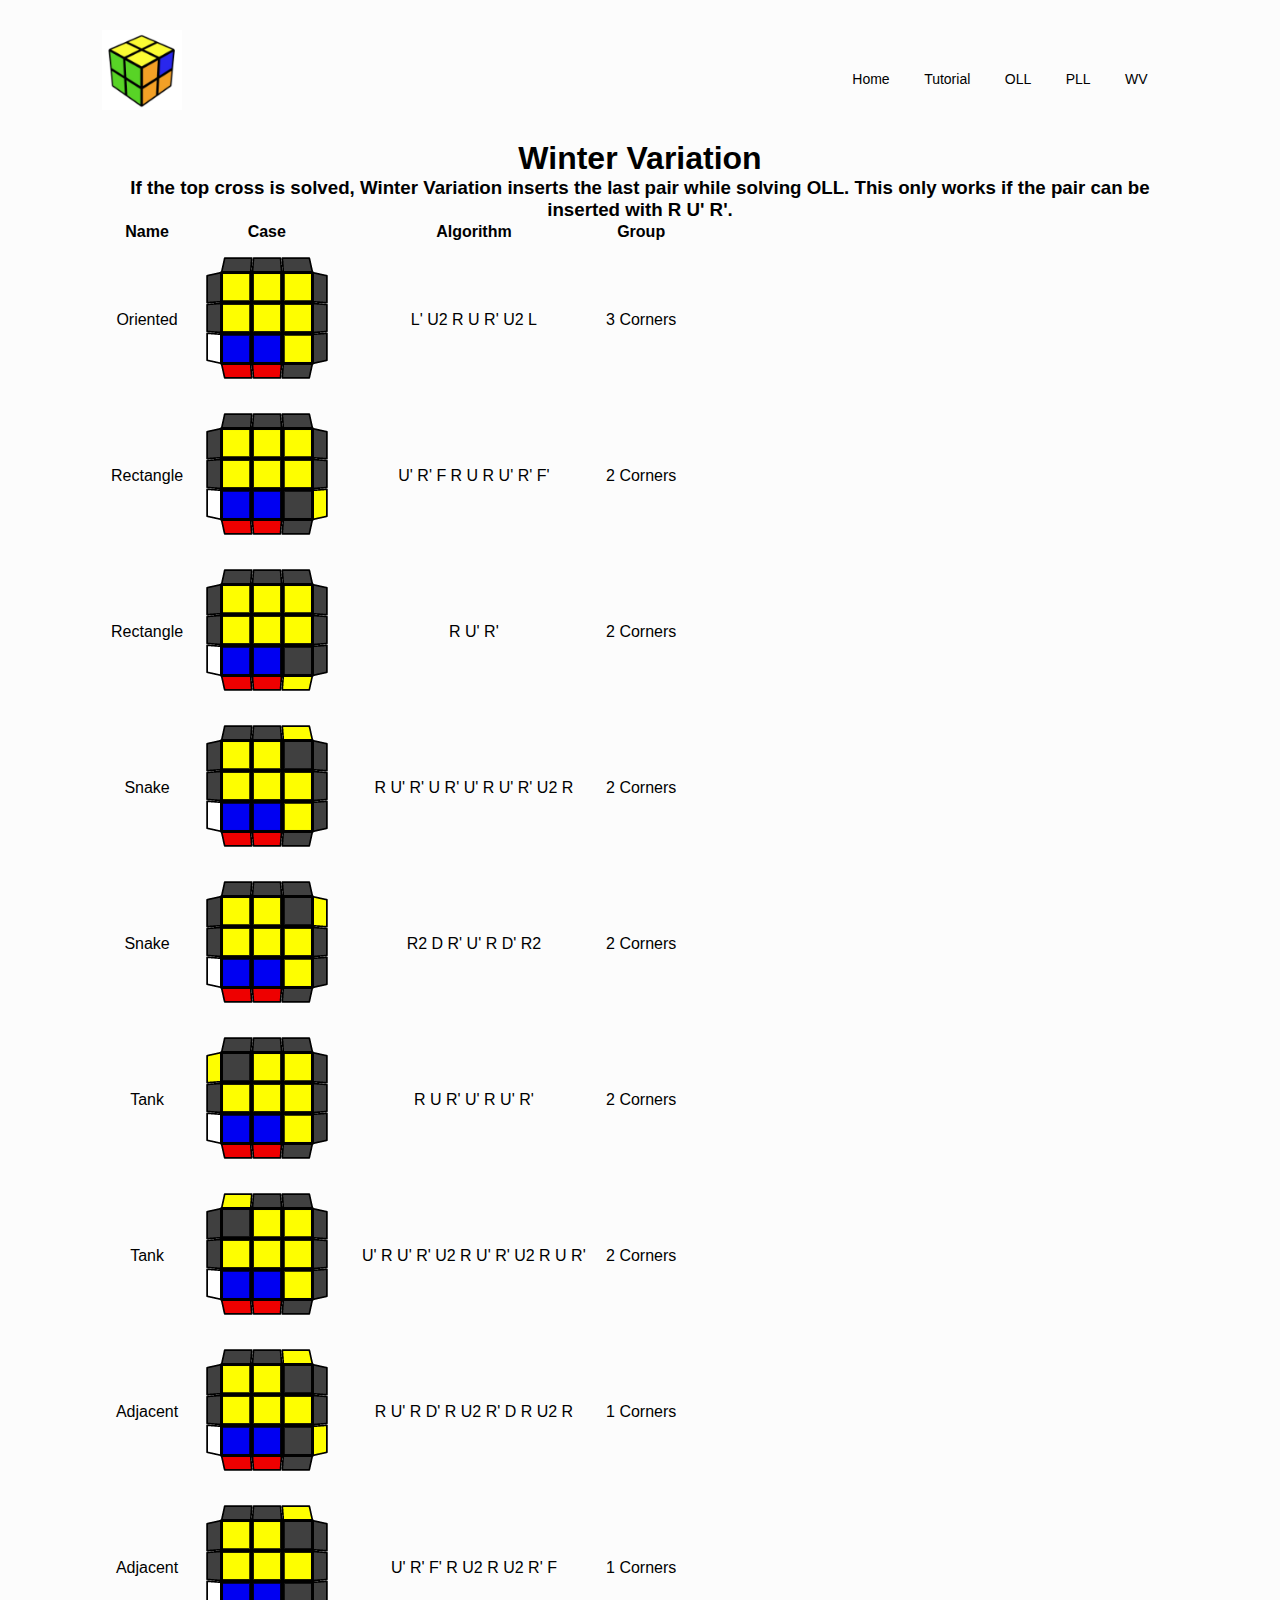
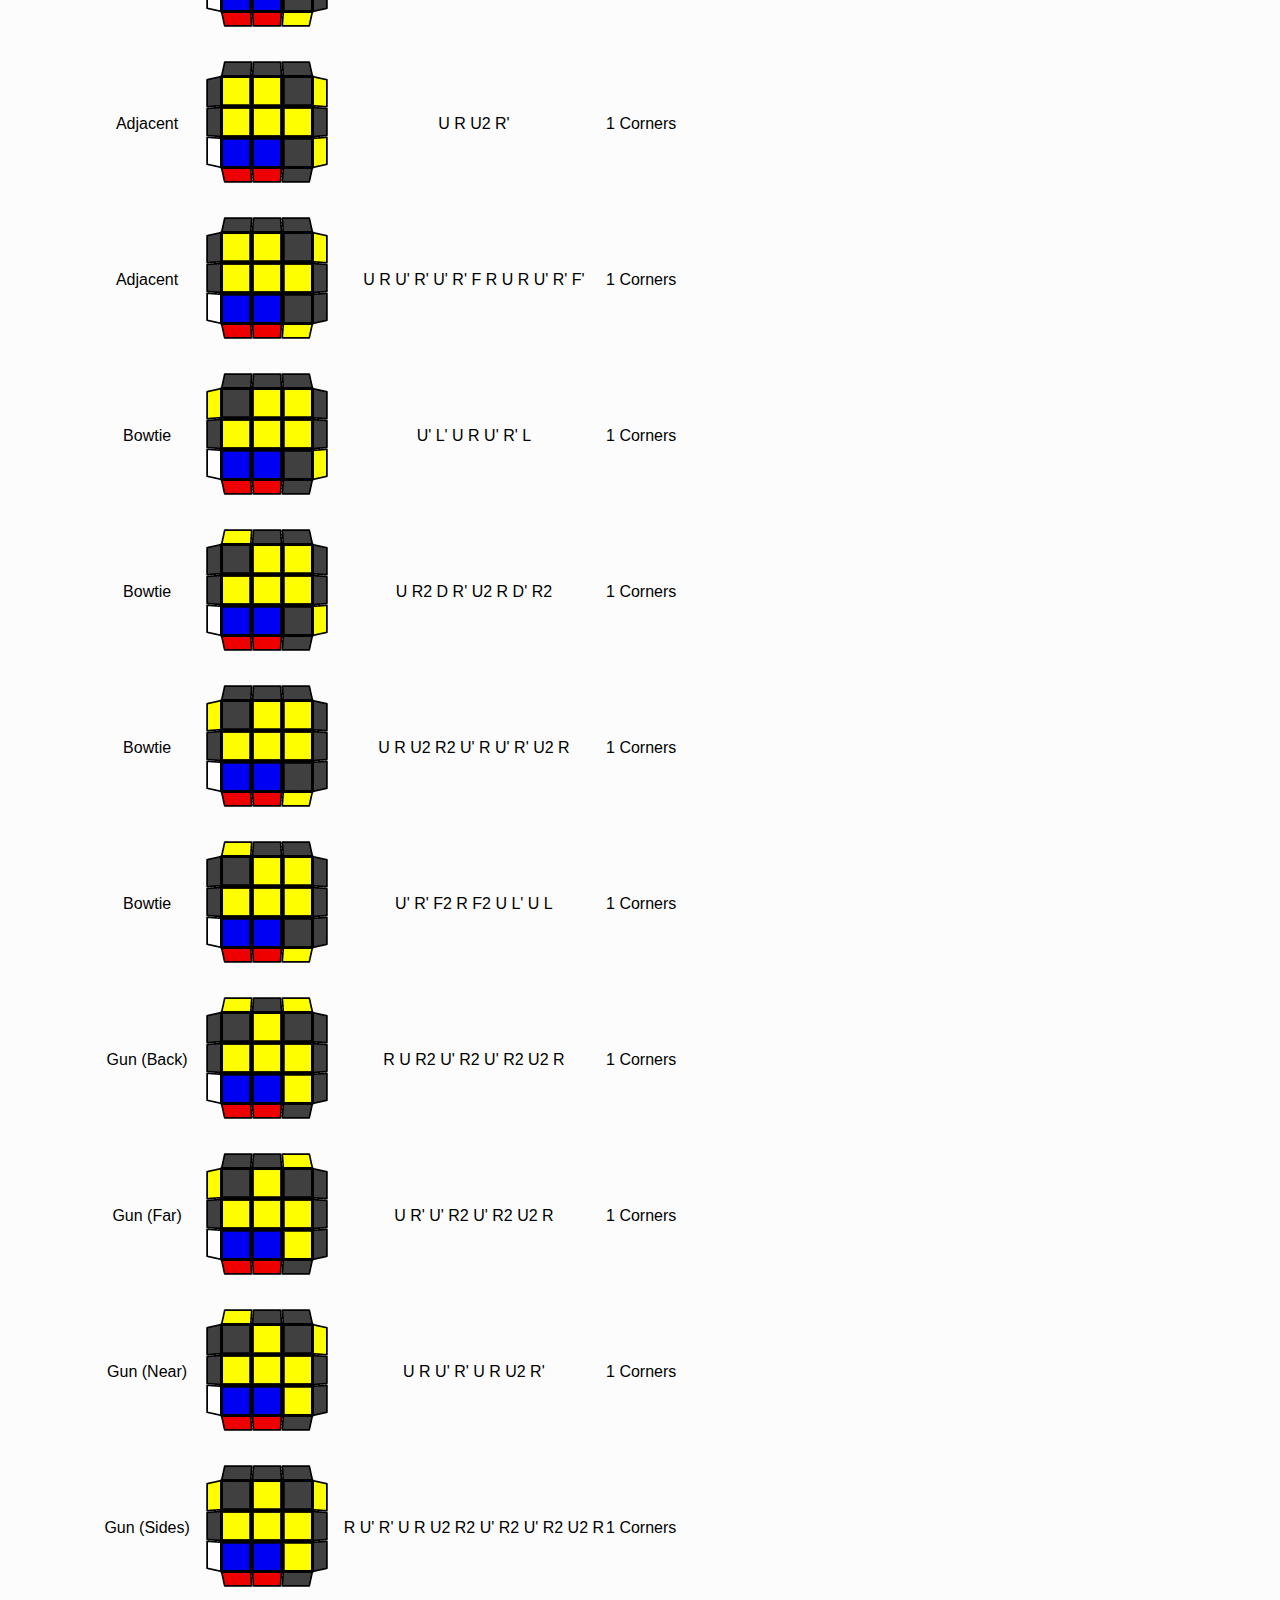
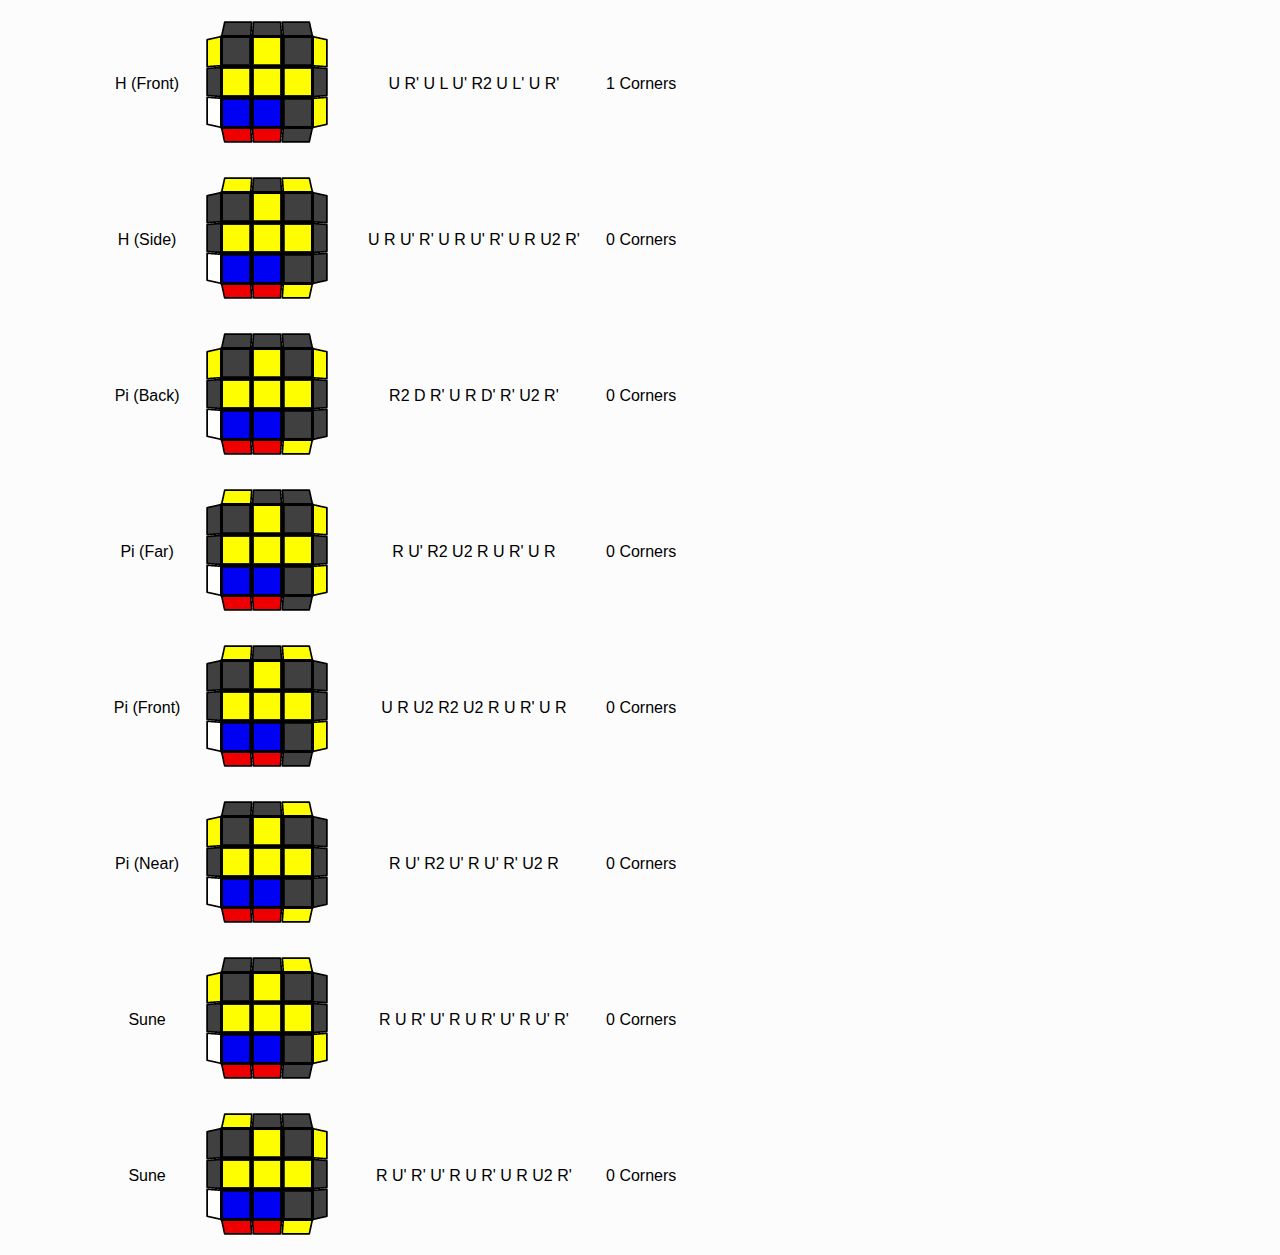
<file: wv.html>
<!DOCTYPE html>
<html>
<head>
    <meta name="viewport" content="width=device-width, initial-scale=1.0">
    <title>Rubiks Web</title>
    <link rel="stylesheet" href="style.css">
</head>
<body>
    <div class="container">
        <div class="navbar">
            <img src="img/logo.png" class="logo">
            <nav>
                <ul id="menuList">
                    <li><a href="index.html">Home</a></li>
                    <li><a href="CFOP.html">Tutorial</a></li>
                    <li><a href="oll.html">OLL</a></li>
                    <li><a href="pll.html">PLL</a></li>
                    <li><a href="wv.html">WV</a></li>
                </ul>
            </nav>
            <img src="img/menu.png" class="menu-icon" 
            onclick="togglemenu()">
        </div>
<div class="content">
            <div class="textBox">
            <h1 style="text-align: center;">Winter Variation</h1>
            <h3 style="text-align: center;">If the top cross is solved, Winter Variation inserts the last pair while solving OLL.
                This only works if the pair can be inserted with R U' R'.</h3>
            </div>
            <div class="table">
                <table>
                  <thead>
                    <tr>
                      <th>Name</th>
                      <th>Case</th>
                      <th>Algorithm</th>
                      <th>Group</th>
                    </tr>
                  </thead>
            
                  <tbody>
                    <tr>
                      <td style="text-align: center;">Oriented</td>
                      <td><img src="[data-uri]" alt=""></td>
                      <td style="text-align: center;">L' U2 R U R' U2 L</td>
                      <td style="text-align: center;">3 Corners</td>
                      </td>
                    </tr>
            
                    <tr>
                      <td style="text-align: center;">Rectangle</td>
                      <td><img src="[data-uri]" alt=""></td>
                      <td style="text-align: center;">U' R' F R U R U' R' F'</td>
                      <td style="text-align: center;">2 Corners</td>
                      </td>
                    </tr>
            
            
                    <tr>
                      <td style="text-align: center;">Rectangle</td>
                      <td><img src="[data-uri]" alt=""></td>
                      <td style="text-align: center;">R U' R'</td>
                      <td style="text-align: center;">2 Corners</td>
                      </td>
                    </tr>
            
                    <tr>
                      <td style="text-align: center;">Snake</td>
                      <td><img src="[data-uri]" alt=""></td>
                      <td style="text-align: center;">R U' R' U R' U' R U' R' U2 R</td>
                      <td style="text-align: center;">2 Corners</td>
                      </td>
                    </tr>

                    <tr>
                      <td style="text-align: center;">Snake</td>
                      <td><img src="[data-uri]" alt=""></td>
                      <td style="text-align: center;">R2 D R' U' R D' R2</td>
                      <td style="text-align: center;">2 Corners</td>
                      </td>
                    </tr>

                    <tr>
                      <td style="text-align: center;">Tank</td>
                      <td><img src="[data-uri]" alt=""></td>
                      <td style="text-align: center;">R U R' U' R U' R'</td>
                      <td style="text-align: center;">2 Corners</td>
                      </td>
                    </tr>

                    <tr>
                      <td style="text-align: center;">Tank</td>
                      <td><img src="[data-uri]" alt=""></td>
                      <td style="text-align: center;">U' R U' R' U2 R U' R' U2 R U R'</td>
                      <td style="text-align: center;">2 Corners</td>
                      </td>
                    </tr>

                    <tr>
                      <td style="text-align: center;">Adjacent</td>
                      <td><img src="[data-uri]" alt=""></td>
                      <td style="text-align: center;">R U' R D' R U2 R' D R U2 R</td>
                      <td style="text-align: center;">1 Corners</td>
                      </td>
                    </tr>

                    <tr>
                      <td style="text-align: center;">Adjacent</td>
                      <td><img src="[data-uri]" alt=""></td>
                      <td style="text-align: center;">U' R' F' R U2 R U2 R' F</td>
                      <td style="text-align: center;">1 Corners</td>
                      </td>
                    </tr>

                    <tr>
                      <td style="text-align: center;">Adjacent</td>
                      <td><img src="[data-uri]" alt=""></td>
                      <td style="text-align: center;">U R U2 R'</td>
                      <td style="text-align: center;">1 Corners</td>
                      </td>
                    </tr>

                    <tr>
                        <td style="text-align: center;">Adjacent</td>
                        <td><img src="[data-uri]" alt=""></td>
                        <td style="text-align: center;">U R U' R' U' R' F R U R U' R' F'</td>
                        <td style="text-align: center;">1 Corners</td>
                        </td>
                      </tr>

                    <tr>
                      <td style="text-align: center;">Bowtie</td>
                      <td><img src="[data-uri]" alt=""></td>
                      <td style="text-align: center;">U' L' U R U' R' L</td>
                      <td style="text-align: center;">1 Corners</td>
                      </td>
                    </tr>

                    <tr>
                      <td style="text-align: center;">Bowtie</td>
                      <td><img src="[data-uri]" alt=""></td>
                      <td style="text-align: center;">U R2 D R' U2 R D' R2</td>
                      <td style="text-align: center;">1 Corners</td>
                      </td>
                    </tr>

                    <tr>
                      <td style="text-align: center;">Bowtie</td>
                      <td><img src="[data-uri]" alt=""></td>
                      <td style="text-align: center;">U R U2 R2 U' R U' R' U2 R</td>
                      <td style="text-align: center;">1 Corners</td>
                      </td>
                    </tr>

                    <tr>
                      <td style="text-align: center;">Bowtie</td>
                      <td><img src="[data-uri]" alt=""></td>
                      <td style="text-align: center;">U' R' F2 R F2 U L' U L</td>
                      <td style="text-align: center;">1 Corners</td>
                      </td>
                    </tr>

                    <tr>
                      <td style="text-align: center;">Gun (Back)</td>
                      <td><img src="[data-uri]" alt=""></td>
                      <td style="text-align: center;">R U R2 U' R2 U' R2 U2 R</td>
                      <td style="text-align: center;">1 Corners</td>
                      </td>
                    </tr>

                    <tr>
                      <td style="text-align: center;">Gun (Far)</td>
                      <td><img src="[data-uri]" alt=""></td>
                      <td style="text-align: center;">U R' U' R2 U' R2 U2 R</td>
                      <td style="text-align: center;">1 Corners</td>
                      </td>
                    </tr>

                    <tr>
                      <td style="text-align: center;">Gun (Near)</td>
                      <td><img src="[data-uri]" alt=""></td>
                      <td style="text-align: center;">U R U' R' U R U2 R'</td>
                      <td style="text-align: center;">1 Corners</td>
                      </td>
                    </tr>

                    <tr>
                      <td style="text-align: center;">Gun (Sides)</td>
                      <td><img src="[data-uri]" alt=""></td>
                      <td style="text-align: center;">R U' R' U R U2 R2 U' R2 U' R2 U2 R</td>
                      <td style="text-align: center;">1 Corners</td>
                      </td>
                    </tr>

                    <tr>
                      <td style="text-align: center;">H (Front)</td>
                      <td><img src="[data-uri]" alt=""></td>
                      <td style="text-align: center;">U R' U L U' R2 U L' U R'</td>
                      <td style="text-align: center;">1 Corners</td>
                      </td>
                    </tr>

                    <tr>
                      <td style="text-align: center;">H (Side)</td>
                      <td><img src="[data-uri]" alt=""></td>
                      <td style="text-align: center;">U R U' R' U R U' R' U R U2 R'</td>
                      <td style="text-align: center;">0 Corners</td>
                      </td>
                    </tr>

                    <tr>
                      <td style="text-align: center;">Pi (Back)</td>
                      <td><img src="[data-uri]" alt=""></td>
                      <td style="text-align: center;">R2 D R' U R D' R' U2 R'</td>
                      <td style="text-align: center;">0 Corners</td>
                      </td>
                    </tr>

                    <tr>
                      <td style="text-align: center;">Pi (Far)</td>
                      <td><img src="[data-uri]" alt=""></td>
                      <td style="text-align: center;">R U' R2 U2 R U R' U R</td>
                      <td style="text-align: center;">0 Corners</td>
                      </td>
                    </tr>

                    <tr>
                      <td style="text-align: center;">Pi (Front)</td>
                      <td><img src="[data-uri]" alt=""></td>
                      <td style="text-align: center;">U R U2 R2 U2 R U R' U R</td>
                      <td style="text-align: center;">0 Corners</td>
                      </td>
                    </tr>

                    <tr>
                      <td style="text-align: center;">Pi (Near)</td>
                      <td><img src="[data-uri]" alt=""></td>
                      <td style="text-align: center;">R U' R2 U' R U' R' U2 R</td>
                      <td style="text-align: center;">0 Corners</td>
                      </td>
                    </tr>

                    <tr>
                      <td style="text-align: center;">Sune</td>
                      <td><img src="[data-uri]" alt=""></td>
                      <td style="text-align: center;">R U R' U' R U R' U' R U' R'</td>
                      <td style="text-align: center;">0 Corners</td>
                      </td>
                    </tr>

                    <tr>
                      <td style="text-align: center;">Sune</td>
                      <td><img src="[data-uri]" alt=""></td>
                      <td style="text-align: center;">R U' R' U' R U R' U R U2 R'</td>
                      <td style="text-align: center;">0 Corners</td>
                      </td>
                    </tr>
                  </tbody>
                </table>
                <body>
                  <script>
      
                    var menuList = document.getElementById("menuList");
            
                    menuList.style.maxHeight = "0px";
            
                    function togglemenu()
                    {
            
                        if(menuList.style.maxHeight == "0px")
                            {
                                menuList.style.maxHeight = "130px";
                            }
                        else 
                            {
                                menuList.style.maxHeight = "0px";
                            }
                    }
                    
                </script>
                </body>
            </div>
</div></section>
</file>
<file: style.css>
*{
    margin: 0;
    padding: 0;
    box-sizing: border-box;
    font-family: sans-serif;
}
.container
{
    width: 100%;
    min-height: 100vh;
    padding-left: 8%;
    padding-right: 8%;
    box-sizing: border-box;
    overflow: hidden;
}
.navbar
{
    width: 100%;
    display: flex;
    align-items: center;
}
.logo
{
    width: 80px;
    cursor: pointer;
    margin: 30px 0;
}
.menu-icon 
{
    width: 25px;
    cursor: pointer;
    display: none;
}
nav
{
    flex: 1;
    text-align: right;
}
nav ul li
{
    list-style: none;
    display: inline-block;
    margin-right: 30px;
}
nav ul li a
{
    text-decoration: none;
    color: #000;
    font-size: 14px;
}
nav ul li a:hover
{
    color: #ff5ea2;
}
.row
{
    display: flex;
    justify-content: space-between;
    align-items: center;
    margin: 100px 0;
}
.col-1
{
    flex-basis: 40%;
    position: relative;
    margin-left: 50px;
}
.col-1 h2
{
    font-size: 54px;
}
.col-1 h3
{
    font-size: 30px;
    color: #707070;
    font-weight: 100;
    margin: 20px 0 10px;
}
.col-1 p
{
    font-size: 16px;
    color: #b7b7b7;
    font-weight: 100;
}
.col-1 p
{
    margin: 30px 0;
    font-size: 20px;
}
button
{
    width: 140px;
    border: 0;
    padding: 12px 10px;
    outline: none;
    color: #fff;
    background: linear-gradient(to right, #fb5283, #ff3527);
    border-radius: 6px;
    cursor: pointer;
    transition: width 0.5s;
}
button img
{
    width: 30px;
    display: none;
}
button:hover img
{
    display: block;
}
button:hover
{
    width: 160px;
    display: flex;
    align-items: center;
    justify-content: space-between;
}
.col-1::after
{
    content: '';
    width: 10px;
    height: 57%;
    background: linear-gradient(#ff469f, #ff6062);
    position: absolute;
    left: -40px;
    top: 8px;
}
.col-2
{
    position: relative;
    flex-basis: 60%;
    display: flex;
    align-items: center;
}
.col-2 .rubik
{
    width: 60%;
    margin-right: 50px;
}
.color-box
{
    position: absolute;
    right: 0;
    top: 0;
    background: linear-gradient(#ff54a2, #ff575a);
    border-radius: 20px 0 0 20px;
    height: 100%;
    width: 80%;
    z-index: -1;
    transform: translateX(150px);
}
.social-links img
{
    height: 25px;
    margin: 20px;
    cursor: pointer;
}
.social-links
{
    text-align: center;
}
section
{
    position: relative;
    width: 100%;
    min-height: 100vh;
    padding: 100px;
    display: flex;
    justify-content: space-between;
    align-items: center;
    background: #fff;
}
header
{
    position: absolute;
    top: 0;
    left: 0;
    width: 100%;
    padding: 20px 100px;
    display: flex;
    justify-content: space-between;
    align-items: center;
}
header .logo
{
    position: relative;
    max-width: 80px;
}
header ul
{
    position: relative;
    display: flex;
}
header ul li
{
    list-style: none;
}
header ul li a
{
    display: inline-block;
    color: #333;
    font-weight: 400;
    margin-left: 40px;
    text-decoration: none;
}
.child
{
    box-sizing: border-box;
}
.parent
{
    display: flex;
}
section .text h1
{
    font-size: 50px;
}
section .text h4
{
    font-size: 35px;
    margin-bottom: 50px;
}
section .text h5
{
    font-size: 20px;
    margin-bottom: 50px;
}
section .text h6
{
    font-size: 20px;
}
section .rubiks
{
    width: 50%;
    padding-bottom: 110px;
}
section .text iframe
{
    margin-bottom: 50px;
    text-align: center;
}


body
{
    background: #fcfcfc;
}
footer
{
    position: flex;
    background: #111;
    height: auto;
    width: 100vw;
    font-family: "Open Sans";
    padding-top: 40px;
    color: #fff;
}
.footer-content
{
    display: flex;
    align-items: center;
    justify-content: center;
    flex-direction: column;
    text-align: center;
}
.footer-content h3
{
    font-size: 1.8rem;
    font-weight: 400;
    text-transform: capitalize;
    line-height: 3rem;
}
.footer-content p
{
    max-width: 500px;
    margin: 10px auto;
    line-height: 28px;
    font-size: 14px;
}

@media only screen and (max-width:700px)
{
    nav ul
    {
        width: 100%;
        background: linear-gradient(#ff54a2, #ff575a);
        position: absolute;
        top: 75px;
        right: 0;
        z-index: 2;
    }
    nav ul li 
    {
        display: block;
        margin-top: 5px;
        margin-bottom: 10px;
    }
    nav ul li a
    {
        color: #fff;
    }
    .menu-icon
    {
        display: block;
    }
    #menuList
    {
        overflow: hidden;
        transition: 0.5s;
    }
    .row
    {
        flex-direction: column-reverse;
        margin: 50px 0;
    }
    .col-2
    {
        flex-basis: 100px;
        margin-bottom: 50px;
    }
    .col-2 .rubik
    {
        width: 77%;
    }
    .color-box
    {
        transform: translateX(75px);
    }
    .col-1 
    {
        flex-basis: 100%;
    }
    .col-1 h2
    {
        font-size: 35px;
    }
    .col-1 h3
    {
        font-size: 15px;
    }
}
</file>
